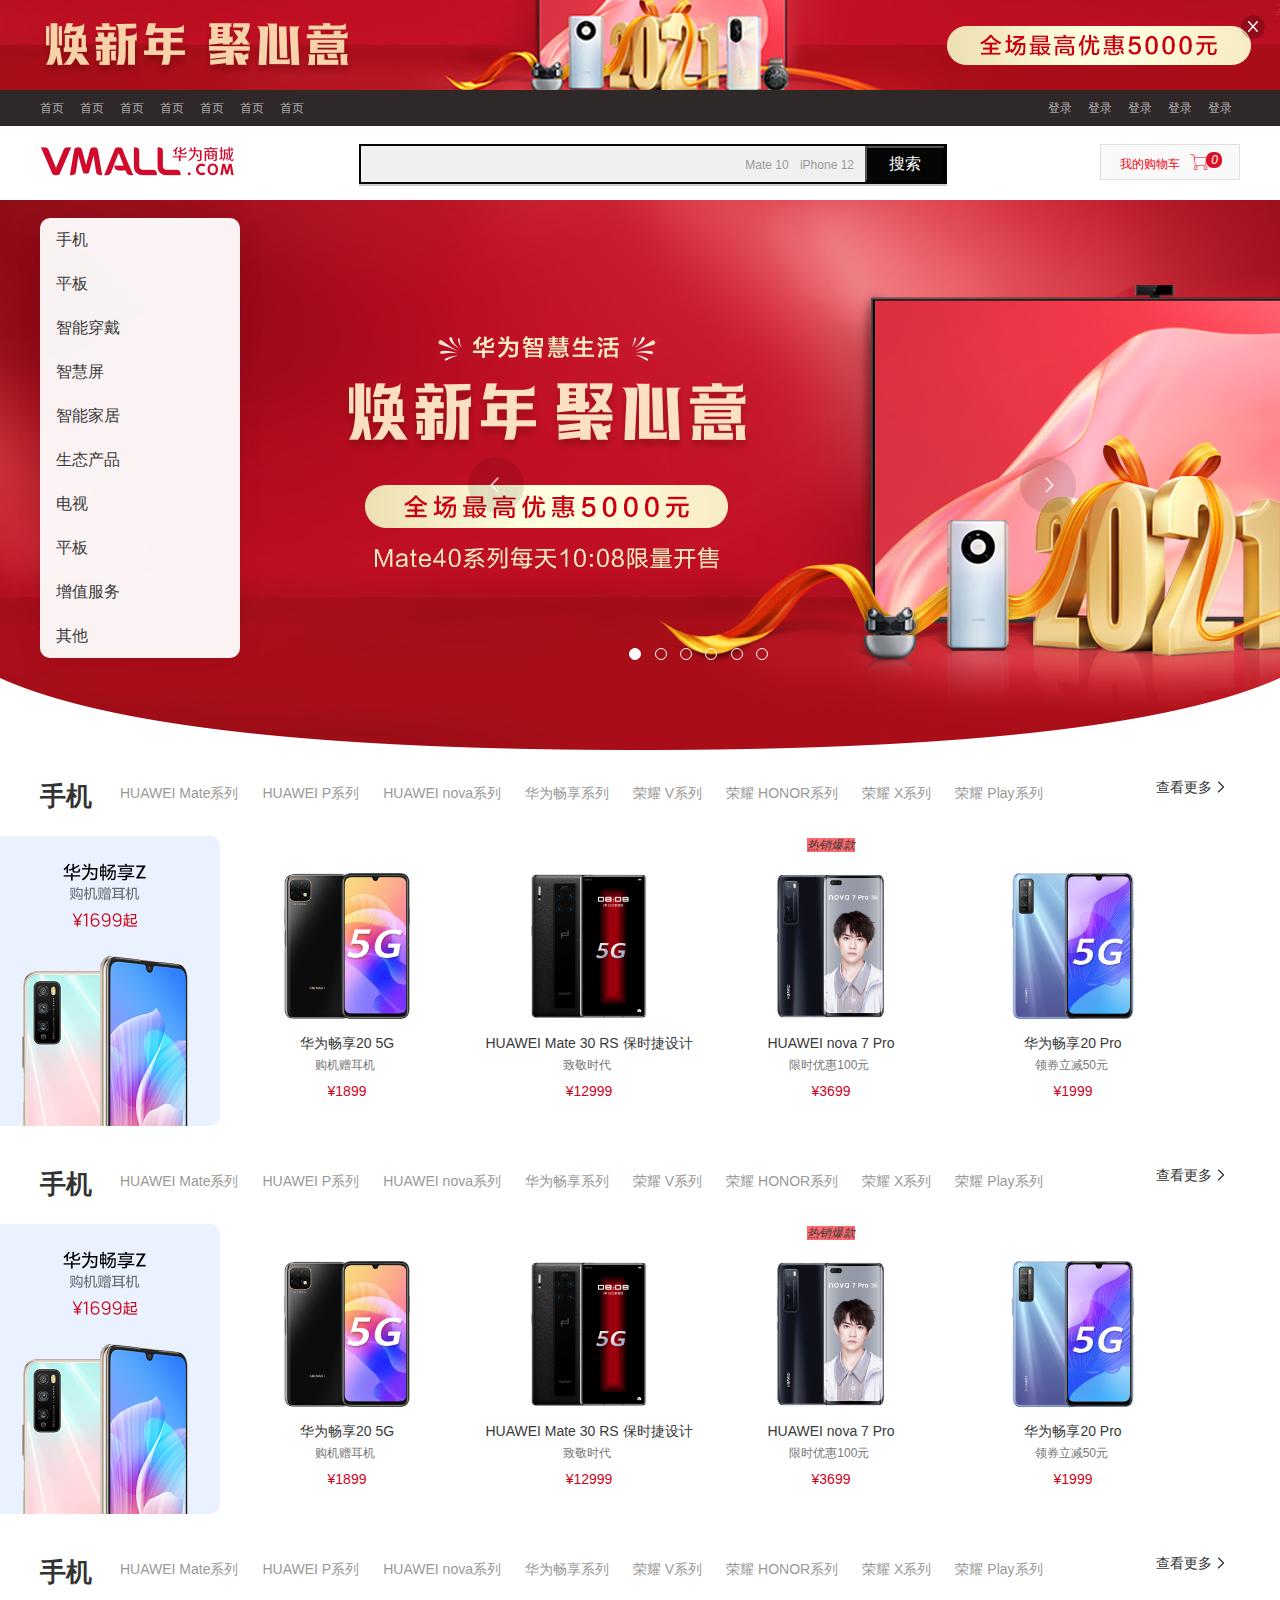
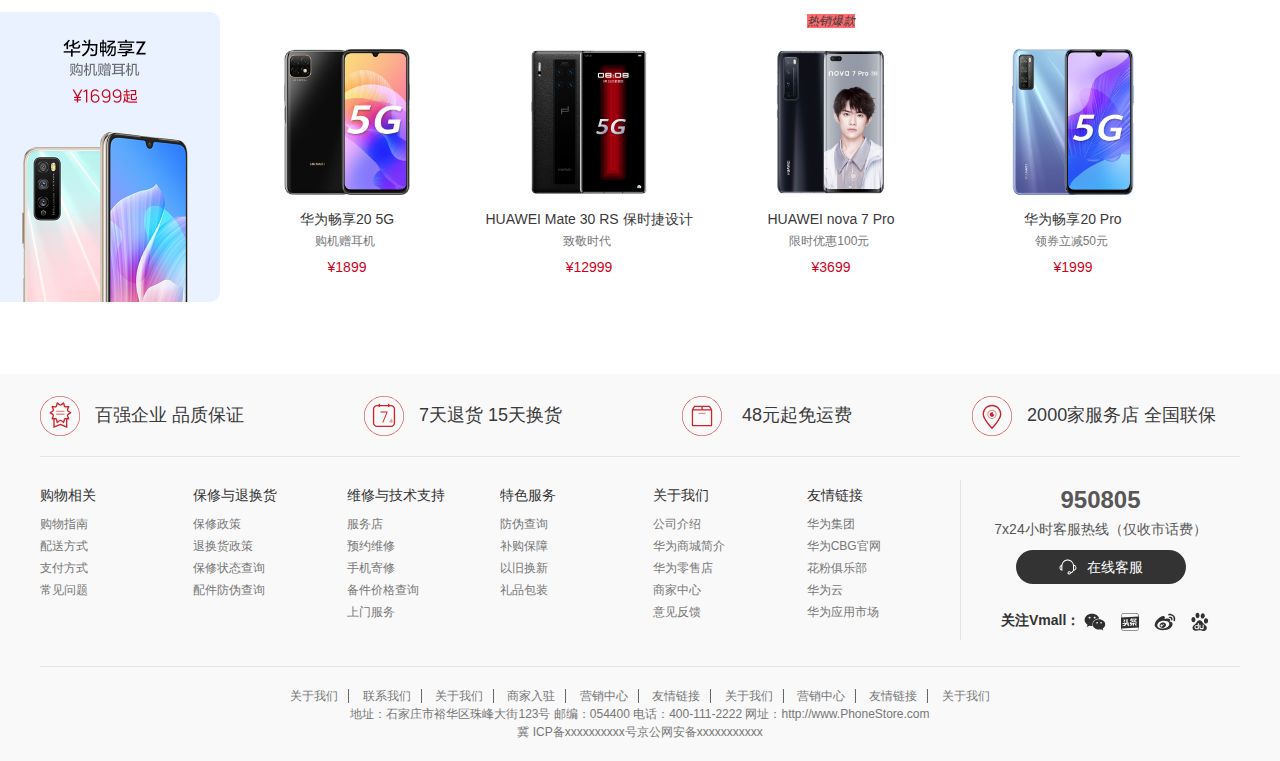
<file: index.html>
<!DOCTYPE html>
<html lang="en">
<head>
    <meta charset="UTF-8">
    <title>Title</title>
    <link rel="stylesheet" href="css/common.css">
    <link rel="stylesheet" href="css/index.css">
    <link rel="stylesheet" href="fonts/iconfont.css">
    <script src="js/jquery-3.5.1.js"></script>
    <script src="js/index.js"></script>
</head>
<body style="min-width: 1200px; overflow-x: auto">
<!-- Top ad start -->
<div class="top-banner">
    <div class="top-banner-img">
        <a href="#"></a>
    </div>
    <!--TODO:关闭js-->
    <div class="button-top-banner-close">关闭</div>
</div>
<!-- Top ad end -->

<!--头部 start-->
<div class="top-header"></div>
<script type="text/javascript">$(".top-header").load("header.html");</script>
<!--头部 end-->

<!--导航 start-->
<div class="naver-main">
    <div class="layout">
        <!--TODO: 没做js-->
        <!--    分类 start-->
        <div class="category">
            <ol class="category-list">
                <li class="category-item">
                    <div class="category-info">
                        <a href="#">
                            <span>手机</span>
                            <i class=""></i>
                        </a>
                    </div>
                </li>
                <li class="category-item">
                    <div class="category-info">
                        <a href="#">
                            <span>平板</span>
                            <i class=""></i>
                        </a>
                    </div>
                </li>
                <li class="category-item">
                    <div class="category-info">
                        <a href="#">
                            <span>智能穿戴</span>
                            <i class=""></i>
                        </a>
                    </div>
                </li>
                <li class="category-item">
                    <div class="category-info">
                        <a href="#">
                            <span>智慧屏</span>
                            <i class=""></i>
                        </a>
                    </div>
                </li>
                <li class="category-item">
                    <div class="category-info">
                        <a href="#">
                            <span>智能家居</span>
                            <i class=""></i>
                        </a>
                    </div>
                </li>
                <li class="category-item">
                    <div class="category-info">
                        <a href="#">
                            <span>生态产品</span>
                            <i class=""></i>
                        </a>
                    </div>
                </li>
                <li class="category-item">
                    <div class="category-info">
                        <a href="#">
                            <span>电视</span>
                            <i class=""></i>
                        </a>
                    </div>
                </li>
                <li class="category-item">
                    <div class="category-info">
                        <a href="#">
                            <span>平板</span>
                            <i class=""></i>
                        </a>
                    </div>
                </li>
                <li class="category-item">
                    <div class="category-info">
                        <a href="#">
                            <span>增值服务</span>
                            <i class=""></i>
                        </a>
                    </div>
                </li>
                <li class="category-item">
                    <div class="category-info">
                        <a href="#">
                            <span>其他</span>
                            <i class=""></i>
                        </a>
                    </div>
                </li>
            </ol>
        </div>
        <!--    分类 end-->
    </div>
</div>

<!--导航 end-->

<!--轮播图 start-->
<div class="hot-board">
    <div class="slider">
        <ul>
            <li><a href="#"></a></li>
            <li><a href="#"></a></li>
            <li><a href="#"></a></li>
            <li><a href="#"></a></li>
            <li><a href="#"></a></li>
            <li><a href="#"></a></li>
        </ul>
        <!--箭头-->
        <div class="arrow">
            <span class="arrow-left"></span>
            <span class="arrow-right"></span>
        </div>
        <div class="ec-slider-nav-1">
                <span class="current"></span>
                <span class=""></span>
                <span class=""></span>
                <span class=""></span>
                <span class=""></span>
                <span class=""></span>
        </div>
    </div>
    <div class="mask"><span></span></div>
</div>

<!--轮播图 end-->

<!--好货 start-->
<div class="index-channel-floor">
    <div class="layout">
        <div class="home-channel-floor">
            <div class="h">
                <h2 class="channel-title fl">手机</h2>
                <ul class="channel-nav fl">
                    <li><a href="#" target="_blank" onclick="">HUAWEI
                        Mate系列</a></li>
                    <li><a href="#" target="_blank" onclick="">HUAWEI
                        P系列</a></li>
                    <li><a href="#" target="_blank" onclick="">HUAWEI
                        nova系列</a></li>
                    <li><a href="#" target="_blank" onclick="">华为畅享系列</a>
                    </li>
                    <li><a href="#" target="_blank" onclick="">荣耀
                        V系列</a></li>
                    <li><a href="#" target="_blank" onclick="">荣耀
                        HONOR系列</a></li>
                    <li><a href="#" target="_blank" onclick="">荣耀
                        X系列</a></li>
                    <li><a href="#" target="_blank" onclick="">荣耀
                        Play系列</a></li>
                    <li><a href="#" target="_blank" onclick="">HUAWEI
                        麦芒系列</a></li>
                    <li><a href="#" target="_blank" onclick="">移动4G+专区</a>
                    </li>
                </ul>
                <div class="channel-more fr">
                    <a href="#" target="_blank" onclick="">查看更多</a>
                </div>
            </div>

            <div class="b">
                <div class="goods-list">
                    <ul class="grid-list clearfix">
                        <li class="grid-items ">
                            <a class="thumb" href="#" target="_blank" onclick="">
                                <img alt="" src="img/68480878160617808486.png">
                            </a>
                        </li>
                        <li class="grid-items">
                            <a class="thumb" href="#" target="_blank" onclick="">
                                <div class="grid-info">
                                    <p class="grid-img">
                                        <img alt="华为畅享20 5G 6GB+128GB 全网通版（亮黑色）"
                                             src="img/428_428_3046A949C32ADBE6AB532EBB77ECB0F78951FCB36B693B6Bmp.png">
                                    </p>
                                </div>
                                <div class="grid-title">华为畅享20 5G</div>
                                <p class="grid-desc">购机赠耳机&nbsp;</p>
                                <p class="grid-price">¥1899</p>
                            </a>
                        </li>
                        <li class="grid-items">
                            <a class="thumb" href="#" target="_blank" onclick="">
                                <div class="grid-info">
                                    <p class="grid-img">
                                        <img alt="HUAWEI Mate 30 RS 保时捷设计 5G全网通 12GB+512GB（玄黑）"
                                             src="img/428_428_484D42DB83550E7CF59813E6BE3E2A9A4CF07CF0E75E32A3mp.png">
                                    </p>
                                </div>
                                <div class="grid-title">HUAWEI Mate 30 RS 保时捷设计</div>
                                <p class="grid-desc">致敬时代&nbsp;</p>
                                <p class="grid-price">¥12999</p>
                            </a>
                        </li>
                        <li class="grid-items">
                            <a class="thumb" href="#" target="_blank" onclick="">
                                <div class="grid-info">
                                    <p class="grid-img">
                                        <img alt="HUAWEI nova 7 Pro 5G 前置3200万追焦双摄 50倍潜望式变焦四摄  麒麟985 5G SoC 8GB+128GB 全网通版（亮黑色）"
                                             src="img/428_428_58EAB4EFAF0C0396CD1E1B8CDD13FA7E0B5EFADD46080300mp.png">
                                    </p>
                                </div>
                                <div class="grid-title">HUAWEI nova 7 Pro</div>
                                <p class="grid-desc">限时优惠100元&nbsp;</p>
                                <p class="grid-price">¥3699</p>
                                <p class="grid-tips">
                                    <em class="thumb"><span class="color01"
                                                            style="background-color:#FF6A6E">热销爆款</span></em>
                                </p>
                            </a>
                        </li>
                        <li class="grid-items">
                            <a class="thumb" href="#" target="_blank" onclick="">
                                <div class="grid-info">
                                    <p class="grid-img">
                                        <img alt="华为畅享20 Pro 6GB+128GB 全网通版（星河银）"
                                             src="img/428_428_C089F3BE3BD266BAC2B777E1190F59241E0CE65223CA694Bmp.png">
                                    </p>
                                </div>
                                <div class="grid-title">华为畅享20 Pro</div>
                                <p class="grid-desc">领券立减50元&nbsp;</p>
                                <p class="grid-price">¥1999</p>
                            </a>
                        </li>
                    </ul>
                </div>
            </div>
            <div class="clearfix"></div>
        </div>
    </div>
    <div class="layout">
        <div class="home-channel-floor">
            <div class="h">
                <h2 class="channel-title fl">手机</h2>
                <ul class="channel-nav fl">
                    <li><a href="#" target="_blank" onclick="">HUAWEI
                        Mate系列</a></li>
                    <li><a href="#" target="_blank" onclick="">HUAWEI
                        P系列</a></li>
                    <li><a href="#" target="_blank" onclick="">HUAWEI
                        nova系列</a></li>
                    <li><a href="#" target="_blank" onclick="">华为畅享系列</a>
                    </li>
                    <li><a href="#" target="_blank" onclick="">荣耀
                        V系列</a></li>
                    <li><a href="#" target="_blank" onclick="">荣耀
                        HONOR系列</a></li>
                    <li><a href="#" target="_blank" onclick="">荣耀
                        X系列</a></li>
                    <li><a href="#" target="_blank" onclick="">荣耀
                        Play系列</a></li>
                    <li><a href="#" target="_blank" onclick="">HUAWEI
                        麦芒系列</a></li>
                    <li><a href="#" target="_blank" onclick="">移动4G+专区</a>
                    </li>
                </ul>
                <div class="channel-more fr">
                    <a href="#" target="_blank" onclick="">查看更多</a>
                </div>
            </div>

            <div class="b">
                <div class="goods-list">
                    <ul class="grid-list clearfix">
                        <li class="grid-items ">
                            <a class="thumb" href="#" target="_blank" onclick="">
                                <img alt="" src="img/68480878160617808486.png">
                            </a>
                        </li>
                        <li class="grid-items">
                            <a class="thumb" href="#" target="_blank" onclick="">
                                <div class="grid-info">
                                    <p class="grid-img">
                                        <img alt="华为畅享20 5G 6GB+128GB 全网通版（亮黑色）"
                                             src="img/428_428_3046A949C32ADBE6AB532EBB77ECB0F78951FCB36B693B6Bmp.png">
                                    </p>
                                </div>
                                <div class="grid-title">华为畅享20 5G</div>
                                <p class="grid-desc">购机赠耳机&nbsp;</p>
                                <p class="grid-price">¥1899</p>
                            </a>
                        </li>
                        <li class="grid-items">
                            <a class="thumb" href="#" target="_blank" onclick="">
                                <div class="grid-info">
                                    <p class="grid-img">
                                        <img alt="HUAWEI Mate 30 RS 保时捷设计 5G全网通 12GB+512GB（玄黑）"
                                             src="img/428_428_484D42DB83550E7CF59813E6BE3E2A9A4CF07CF0E75E32A3mp.png">
                                    </p>
                                </div>
                                <div class="grid-title">HUAWEI Mate 30 RS 保时捷设计</div>
                                <p class="grid-desc">致敬时代&nbsp;</p>
                                <p class="grid-price">¥12999</p>
                            </a>
                        </li>
                        <li class="grid-items">
                            <a class="thumb" href="#" target="_blank" onclick="">
                                <div class="grid-info">
                                    <p class="grid-img">
                                        <img alt="HUAWEI nova 7 Pro 5G 前置3200万追焦双摄 50倍潜望式变焦四摄  麒麟985 5G SoC 8GB+128GB 全网通版（亮黑色）"
                                             src="img/428_428_58EAB4EFAF0C0396CD1E1B8CDD13FA7E0B5EFADD46080300mp.png">
                                    </p>
                                </div>
                                <div class="grid-title">HUAWEI nova 7 Pro</div>
                                <p class="grid-desc">限时优惠100元&nbsp;</p>
                                <p class="grid-price">¥3699</p>
                                <p class="grid-tips">
                                    <em class="thumb"><span class="color01"
                                                            style="background-color:#FF6A6E">热销爆款</span></em>
                                </p>
                            </a>
                        </li>
                        <li class="grid-items">
                            <a class="thumb" href="#" target="_blank" onclick="">
                                <div class="grid-info">
                                    <p class="grid-img">
                                        <img alt="华为畅享20 Pro 6GB+128GB 全网通版（星河银）"
                                             src="img/428_428_C089F3BE3BD266BAC2B777E1190F59241E0CE65223CA694Bmp.png">
                                    </p>
                                </div>
                                <div class="grid-title">华为畅享20 Pro</div>
                                <p class="grid-desc">领券立减50元&nbsp;</p>
                                <p class="grid-price">¥1999</p>
                            </a>
                        </li>
                    </ul>
                </div>
            </div>
            <div class="clearfix"></div>
        </div>
    </div>
    <div class="layout">
        <div class="home-channel-floor">
            <div class="h">
                <h2 class="channel-title fl">手机</h2>
                <ul class="channel-nav fl">
                    <li><a href="#" target="_blank" onclick="">HUAWEI
                        Mate系列</a></li>
                    <li><a href="#" target="_blank" onclick="">HUAWEI
                        P系列</a></li>
                    <li><a href="#" target="_blank" onclick="">HUAWEI
                        nova系列</a></li>
                    <li><a href="#" target="_blank" onclick="">华为畅享系列</a>
                    </li>
                    <li><a href="#" target="_blank" onclick="">荣耀
                        V系列</a></li>
                    <li><a href="#" target="_blank" onclick="">荣耀
                        HONOR系列</a></li>
                    <li><a href="#" target="_blank" onclick="">荣耀
                        X系列</a></li>
                    <li><a href="#" target="_blank" onclick="">荣耀
                        Play系列</a></li>
                    <li><a href="#" target="_blank" onclick="">HUAWEI
                        麦芒系列</a></li>
                    <li><a href="#" target="_blank" onclick="">移动4G+专区</a>
                    </li>
                </ul>
                <div class="channel-more fr">
                    <a href="#" target="_blank" onclick="">查看更多</a>
                </div>
            </div>

            <div class="b">
                <div class="goods-list">
                    <ul class="grid-list clearfix">
                        <li class="grid-items ">
                            <a class="thumb" href="#" target="_blank" onclick="">
                                <img alt="" src="img/68480878160617808486.png">
                            </a>
                        </li>
                        <li class="grid-items">
                            <a class="thumb" href="#" target="_blank" onclick="">
                                <div class="grid-info">
                                    <p class="grid-img">
                                        <img alt="华为畅享20 5G 6GB+128GB 全网通版（亮黑色）"
                                             src="img/428_428_3046A949C32ADBE6AB532EBB77ECB0F78951FCB36B693B6Bmp.png">
                                    </p>
                                </div>
                                <div class="grid-title">华为畅享20 5G</div>
                                <p class="grid-desc">购机赠耳机&nbsp;</p>
                                <p class="grid-price">¥1899</p>
                            </a>
                        </li>
                        <li class="grid-items">
                            <a class="thumb" href="#" target="_blank" onclick="">
                                <div class="grid-info">
                                    <p class="grid-img">
                                        <img alt="HUAWEI Mate 30 RS 保时捷设计 5G全网通 12GB+512GB（玄黑）"
                                             src="img/428_428_484D42DB83550E7CF59813E6BE3E2A9A4CF07CF0E75E32A3mp.png">
                                    </p>
                                </div>
                                <div class="grid-title">HUAWEI Mate 30 RS 保时捷设计</div>
                                <p class="grid-desc">致敬时代&nbsp;</p>
                                <p class="grid-price">¥12999</p>
                            </a>
                        </li>
                        <li class="grid-items">
                            <a class="thumb" href="#" target="_blank" onclick="">
                                <div class="grid-info">
                                    <p class="grid-img">
                                        <img alt="HUAWEI nova 7 Pro 5G 前置3200万追焦双摄 50倍潜望式变焦四摄  麒麟985 5G SoC 8GB+128GB 全网通版（亮黑色）"
                                             src="img/428_428_58EAB4EFAF0C0396CD1E1B8CDD13FA7E0B5EFADD46080300mp.png">
                                    </p>
                                </div>
                                <div class="grid-title">HUAWEI nova 7 Pro</div>
                                <p class="grid-desc">限时优惠100元&nbsp;</p>
                                <p class="grid-price">¥3699</p>
                                <p class="grid-tips">
                                    <em class="thumb"><span class="color01"
                                                            style="background-color:#FF6A6E">热销爆款</span></em>
                                </p>
                            </a>
                        </li>
                        <li class="grid-items">
                            <a class="thumb" href="#" target="_blank" onclick="">
                                <div class="grid-info">
                                    <p class="grid-img">
                                        <img alt="华为畅享20 Pro 6GB+128GB 全网通版（星河银）"
                                             src="img/428_428_C089F3BE3BD266BAC2B777E1190F59241E0CE65223CA694Bmp.png">
                                    </p>
                                </div>
                                <div class="grid-title">华为畅享20 Pro</div>
                                <p class="grid-desc">领券立减50元&nbsp;</p>
                                <p class="grid-price">¥1999</p>
                            </a>
                        </li>
                    </ul>
                </div>
            </div>
            <div class="clearfix"></div>
        </div>
    </div>
    <div class="hr-60"></div>
</div>
<!--好货 end-->
<!--footer start-->
<div class="footer"></div>
<script type="text/javascript">$(".footer").load("foot.html");</script>
<!--footer end-->


</body>
</html>
</file>
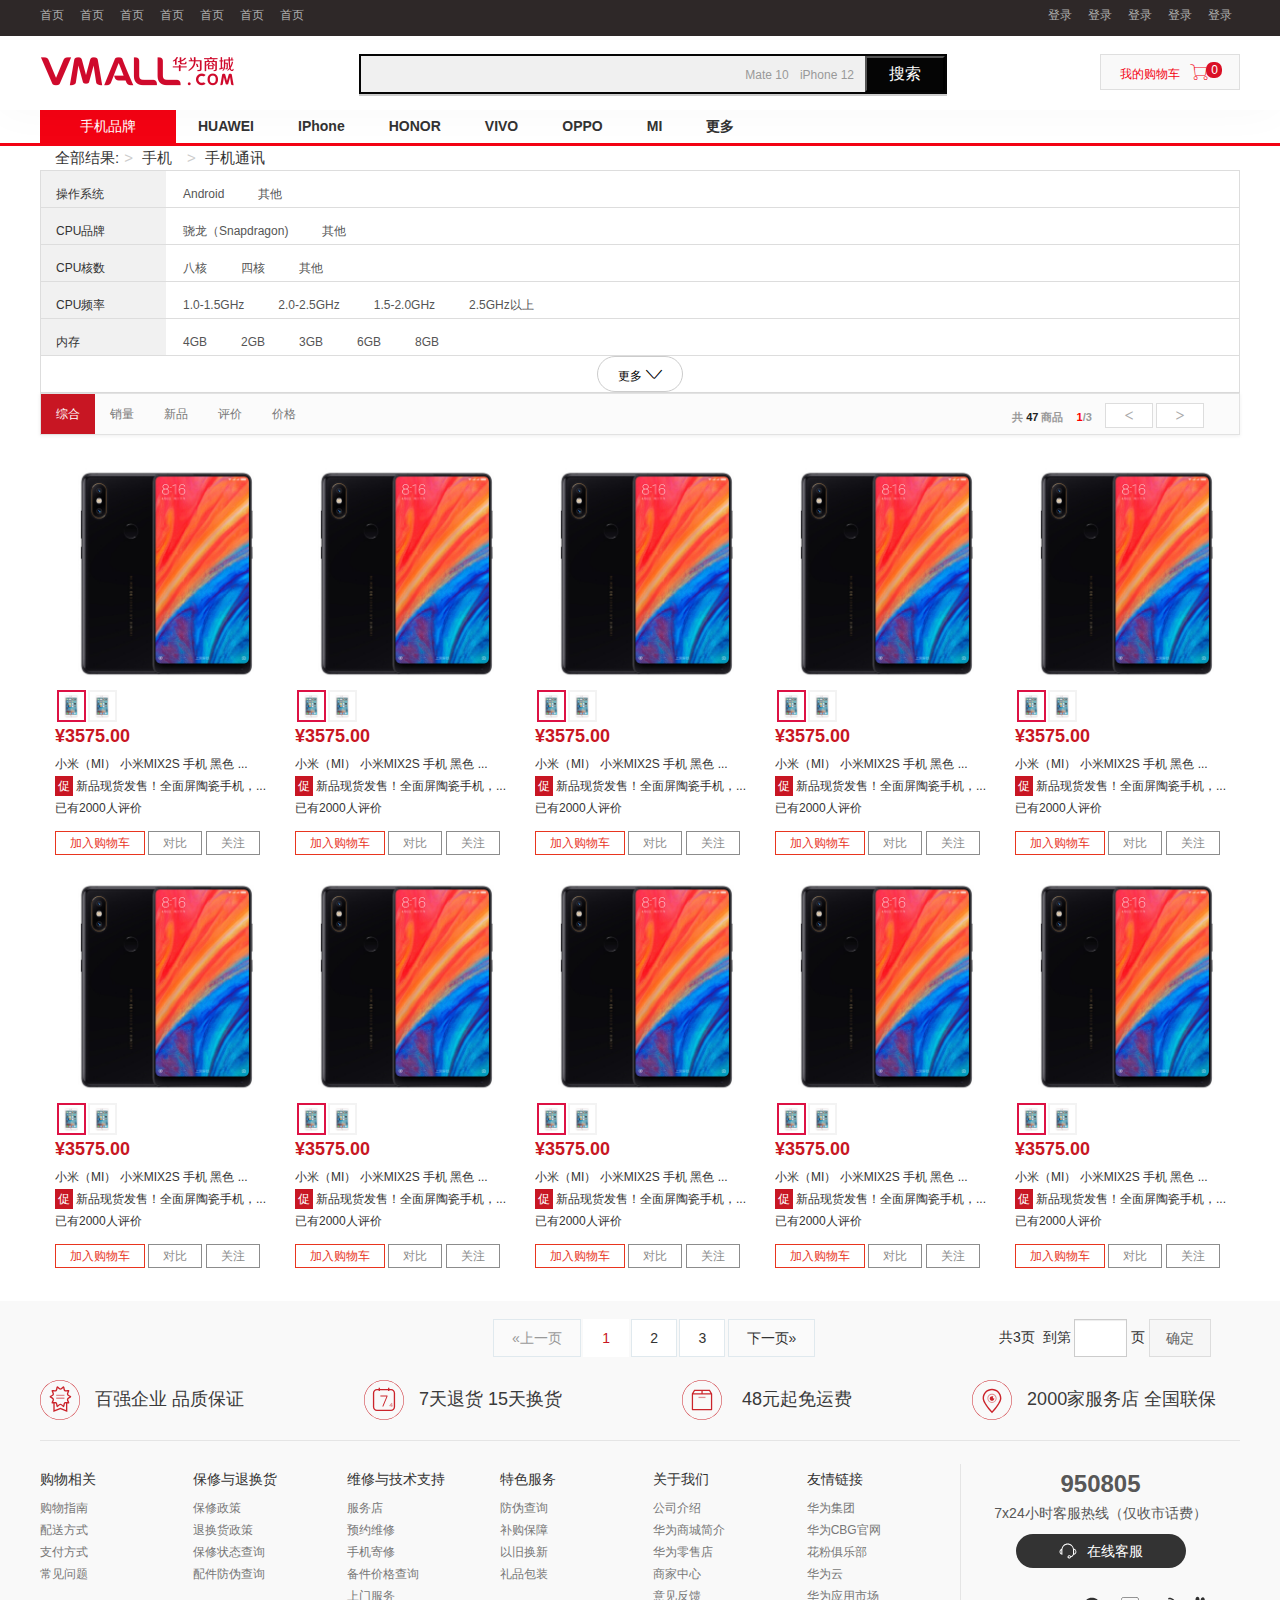
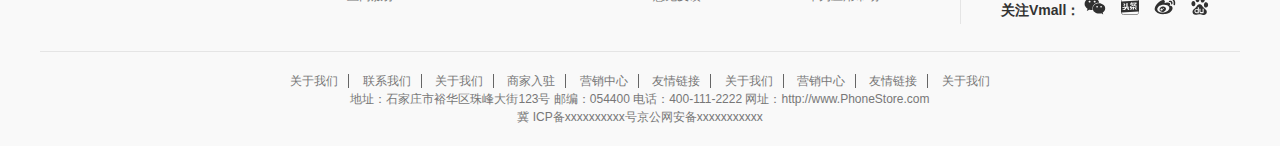
<file: search.html>
<!DOCTYPE html>
<html lang="en">
<head>
    <meta charset="UTF-8">
    <title>PhoneStore--Search</title>
    <link rel="stylesheet" href="css/webbase.css">
    <link rel="stylesheet" href="css/common.css">
    <link rel="stylesheet" href="fonts/iconfont.css">
    <link rel="stylesheet" href="css/index.css">
    <link rel="stylesheet" href="css/pages-list.css">
    <script src="js/jquery-3.5.1.js"></script>
    <style>
        .nav {
            width: 100%;
            height: 33px;
            border-bottom: 3px solid #f30213;
        }

        .nav .layout li {
            float: left;
        }

        .nav .layout li a {
            height: 33px;
            padding: 0 22px;
            text-align: center;
            font-size: 14px;
            font-weight: 700;
            line-height: 33px;
            color: #333;
        }

        .nav .layout li.title {
            height: 33px;
            background: #f30213;
            color: #fff;
            font-size: 14px;
            line-height: 33px;
            padding: 0 40px;
            text-align: center;
        }

        .searchWrap {
            min-width: 1200px;
        }

        .sui-breadcrumb li {
            float: left;
            font-size: 15px;
            line-height: 18px;
        }

        .sui-breadcrumb > li + li:before {
            content: ">\00a0";
            padding: 0 5px;
            color: #ccc;
            font-family: Arial;
        }

        .btn-more {
            background-color: transparent !important;
            padding: 5px 20px;
            cursor: pointer;
            border: 1px solid #ccc;
            border-radius: 20px;
        }

        .top-pagination {
            display: block;
            padding: 3px 15px;
            font-size: 11px;
            font-weight: 700;
            line-height: 18px;
            color: #999;
            text-shadow: 0 1px 0 rgba(255, 255, 255, .5);
            text-transform: uppercase;
            float: right;
            margin-top: 6px;
        }

        .top-pagination span {
            margin-right: 10px;
        }

        .btn-arrow, .btn-arrow:visited, .btn-arrow:link, .btn-arrow:active {
            width: 46px;
            height: 23px;
            border: 1px solid #DDD;
            background: #FFF;
            line-height: 23px;
            font-family: "\5b8b\4f53";
            text-align: center;
            font-size: 16px;
            color: #AAA;
            text-decoration: none;
        }

        .skus li {
            list-style: none;
            display: inline-block;
            float: left;
            margin-left: 2px;
            border: 2px solid #f3f3f3;
        }

        .skus li.selected {
            border: 2px solid #dd1144;
        }

        .skus img {
            width: 25px;
            height: 25px;
        }

    </style>
</head>
<body>

<!--头部 start-->
<div class="top-header"></div>
<script type="text/javascript">$(".top-header").load("header.html");</script>
<!--头部 end-->
<div class="nav">
    <div class="layout">

        <ul>
            <li class="title">手机品牌</li>
            <li><a href="#">HUAWEI</a></li>
            <li><a href="#">IPhone</a></li>
            <li><a href="#">HONOR</a></li>
            <li><a href="#">VIVO</a></li>
            <li><a href="#">OPPO</a></li>
            <li><a href="#">MI</a></li>
            <li><a href="#" class="more">更多</a></li>

        </ul>
    </div>
</div>
<div class="searchWrap">
    <div class="layout">
        <!--面包屑导航 -->
        <div class="bread">
            <ul class="fl sui-breadcrumb">
                <li><span>全部结果:</span></li>
                <li><a href="#">手机</a></li>
                <li><span>手机通讯</span></li>
            </ul>
            <ul class="tags-choose"></ul>
            <div class="clearfix"></div>
        </div>
        <!--筛选-->
        <div class="clearfix selector">
            <div class="type-wrap">
                <div class="fl key">操作系统</div>
                <div class="fl value">
                    <ul class="type-list">
                        <li><a>Android</a></li><!---->
                        <li><a>其他</a></li>
                    </ul>
                </div>
                <div class="fl ext"></div>
            </div>
            <div class="type-wrap">
                <div class="fl key">CPU品牌</div>
                <div class="fl value">
                    <ul class="type-list">
                        <li><a>骁龙（Snapdragon)</a></li>
                        <li><a>其他</a></li>
                    </ul>
                </div>
                <div class="fl ext"></div>
            </div>
            <div class="type-wrap">
                <div class="fl key">CPU核数</div>
                <div class="fl value">
                    <ul class="type-list">
                        <li><a>八核</a></li>
                        <li><a>四核</a></li>
                        <li><a>其他</a></li>
                    </ul>
                </div>
                <div class="fl ext"></div>
            </div>
            <div class="type-wrap">
                <div class="fl key">CPU频率</div>
                <div class="fl value">
                    <ul class="type-list">
                        <li><a>1.0-1.5GHz</a></li>
                        <li><a>2.0-2.5GHz</a></li>
                        <li><a>1.5-2.0GHz</a></li>
                        <li><a>2.5GHz以上</a></li>
                    </ul>
                </div>
                <div class="fl ext"></div>
            </div>
            <div class="type-wrap">
                <div class="fl key">内存</div>
                <div class="fl value">
                    <ul class="type-list">
                        <li><a>4GB</a></li>
                        <li><a>2GB</a></li>
                        <li><a>3GB</a></li>
                        <li><a>6GB</a></li>
                        <li><a>8GB</a></li>
                    </ul>
                </div>
                <div class="fl ext"></div>
            </div>
            <div class="type-wrap" style="display: none;">
                <div class="fl key">机身存储</div>
                <div class="fl value">
                    <ul class="type-list">
                        <li><a>64GB</a></li>
                        <li><a>16GB</a></li>
                        <li><a>32GB</a></li>
                        <li><a>128GB</a></li>
                    </ul>
                </div>
                <div class="fl ext"></div>
            </div>
            <div class="type-wrap" style="display: none;">
                <div class="fl key">主屏幕尺寸（英寸）</div>
                <div class="fl value">
                    <ul class="type-list">
                        <li><a>5.5-6.0英寸</a></li>
                        <li><a>5.0-5.5英寸</a></li>
                        <li><a>6.0英寸以上</a></li>
                    </ul>
                </div>
                <div class="fl ext"></div>
            </div>
            <div class="type-wrap" style="display: none;">
                <div class="fl key">前置摄像头</div>
                <div class="fl value">
                    <ul class="type-list">
                        <li><a>500-1000万</a></li>
                        <li><a>1000-1500万</a></li>
                        <li><a>1500-2000万</a></li>
                    </ul>
                </div>
                <div class="fl ext"></div>
            </div>
            <div class="type-wrap" style="display: none;">
                <div class="fl key">后置摄像头</div>
                <div class="fl value">
                    <ul class="type-list">
                        <li><a>1000-1500万</a></li>
                        <li><a>500-1000万</a></li>
                        <li><a>1500-2000万</a></li>
                    </ul>
                </div>
                <div class="fl ext"></div>
            </div>
            <div class="type-wrap" style="display: none;">
                <div class="fl key">电池容量（mAh）</div>
                <div class="fl value">
                    <ul class="type-list">
                        <li><a>3000-4000mAh</a></li>
                        <li><a>4000mAh以上</a></li>
                        <li><a>2000-3000mAh</a></li>
                    </ul>
                </div>
                <div class="fl ext"></div>
            </div>
            <div class="type-wrap" style="text-align: center;">
                <button type="button" class="btn-more" style="">
                    <div class="btn__content">
                        更多
                        <i aria-hidden="true" class="iconfont icon-xia"></i></div>
                </button>
                <button type="button" class="btn-more" style="display: none;">
                    <div class="btn__content">
                        收起
                        <i aria-hidden="true" class="iconfont icon-shang"></i></div>
                </button>
            </div>
        </div>
        <div class="details">
            <div class="sui-navbar">
                <div class="navbar-inner filter">
                    <ul class="sui-nav">
                        <li class="active"><a href="#">综合</a></li>
                        <li><a href="#">销量</a></li>
                        <li><a href="#">新品</a></li>
                        <li><a href="#">评价</a></li>
                        <li><a href="#">价格</a></li>
                    </ul>
                    <div class="top-pagination"><span>共 <i style="color: rgb(34, 34, 34);">47</i> 商品</span> <span><i
                            style="color: red;">1</i>/3</span> <a href="#" class="btn-arrow"
                                                                  style="display: inline-block;">&lt;</a> <a href="#"
                                                                                                             class="btn-arrow"
                                                                                                             style="display: inline-block;">&gt;</a>
                    </div>
                </div>
            </div>
            <div class="goods-list">
                <ul class="yui3-g">
                    <li class="yui3-u-1-5">
                        <div class="list-wrap">
                            <div class="p-img"><a href="#" target="_blank"><img
                                    src="img/1524297578320.jpg" height="200"></a>
                                <ul class="skus">
                                    <li class="selected"><img src="img/mobile01.png"></li>
                                    <li class=""><img src="img/mobile01.png"></li>
                                </ul>
                            </div>
                            <div class="clearfix"></div>
                            <div class="price"><strong><em>¥</em> <i>3575.00</i></strong></div>
                            <div class="attr"><em>小米（MI） 小米MIX2S 手机 黑色 ...</em></div>
                            <div class="cu"><em><span>促</span>新品现货发售！全面屏陶瓷手机，...</em></div>
                            <div class="commit"><i class="command">已有2000人评价</i></div>
                            <div class="operate"><a href="#" target="_blank"
                                                    class="sui-btn btn-bordered btn-danger">加入购物车</a> <a
                                    href="javascript:void(0);" class="sui-btn btn-bordered">对比</a> <a
                                    href="javascript:void(0);" class="sui-btn btn-bordered">关注</a></div>
                        </div>
                    </li>
                    <li class="yui3-u-1-5">
                        <div class="list-wrap">
                            <div class="p-img"><a href="#" target="_blank"><img
                                    src="img/1524297578320.jpg" height="200"></a>
                                <ul class="skus">
                                    <li class="selected"><img src="img/mobile01.png"></li>
                                    <li class=""><img src="img/mobile01.png"></li>
                                </ul>
                            </div>
                            <div class="clearfix"></div>
                            <div class="price"><strong><em>¥</em> <i>3575.00</i></strong></div>
                            <div class="attr"><em>小米（MI） 小米MIX2S 手机 黑色 ...</em></div>
                            <div class="cu"><em><span>促</span>新品现货发售！全面屏陶瓷手机，...</em></div>
                            <div class="commit"><i class="command">已有2000人评价</i></div>
                            <div class="operate"><a href="#" target="_blank"
                                                    class="sui-btn btn-bordered btn-danger">加入购物车</a> <a
                                    href="javascript:void(0);" class="sui-btn btn-bordered">对比</a> <a
                                    href="javascript:void(0);" class="sui-btn btn-bordered">关注</a></div>
                        </div>
                    </li>
                    <li class="yui3-u-1-5">
                        <div class="list-wrap">
                            <div class="p-img"><a href="#" target="_blank"><img
                                    src="img/1524297578320.jpg" height="200"></a>
                                <ul class="skus">
                                    <li class="selected"><img src="img/mobile01.png"></li>
                                    <li class=""><img src="img/mobile01.png"></li>
                                </ul>
                            </div>
                            <div class="clearfix"></div>
                            <div class="price"><strong><em>¥</em> <i>3575.00</i></strong></div>
                            <div class="attr"><em>小米（MI） 小米MIX2S 手机 黑色 ...</em></div>
                            <div class="cu"><em><span>促</span>新品现货发售！全面屏陶瓷手机，...</em></div>
                            <div class="commit"><i class="command">已有2000人评价</i></div>
                            <div class="operate"><a href="#" target="_blank"
                                                    class="sui-btn btn-bordered btn-danger">加入购物车</a> <a
                                    href="javascript:void(0);" class="sui-btn btn-bordered">对比</a> <a
                                    href="javascript:void(0);" class="sui-btn btn-bordered">关注</a></div>
                        </div>
                    </li>
                    <li class="yui3-u-1-5">
                        <div class="list-wrap">
                            <div class="p-img"><a href="#" target="_blank"><img
                                    src="img/1524297578320.jpg" height="200"></a>
                                <ul class="skus">
                                    <li class="selected"><img src="img/mobile01.png"></li>
                                    <li class=""><img src="img/mobile01.png"></li>
                                </ul>
                            </div>
                            <div class="clearfix"></div>
                            <div class="price"><strong><em>¥</em> <i>3575.00</i></strong></div>
                            <div class="attr"><em>小米（MI） 小米MIX2S 手机 黑色 ...</em></div>
                            <div class="cu"><em><span>促</span>新品现货发售！全面屏陶瓷手机，...</em></div>
                            <div class="commit"><i class="command">已有2000人评价</i></div>
                            <div class="operate"><a href="#" target="_blank"
                                                    class="sui-btn btn-bordered btn-danger">加入购物车</a> <a
                                    href="javascript:void(0);" class="sui-btn btn-bordered">对比</a> <a
                                    href="javascript:void(0);" class="sui-btn btn-bordered">关注</a></div>
                        </div>
                    </li>
                    <li class="yui3-u-1-5">
                        <div class="list-wrap">
                            <div class="p-img"><a href="#" target="_blank"><img
                                    src="img/1524297578320.jpg" height="200"></a>
                                <ul class="skus">
                                    <li class="selected"><img src="img/mobile01.png"></li>
                                    <li class=""><img src="img/mobile01.png"></li>
                                </ul>
                            </div>
                            <div class="clearfix"></div>
                            <div class="price"><strong><em>¥</em> <i>3575.00</i></strong></div>
                            <div class="attr"><em>小米（MI） 小米MIX2S 手机 黑色 ...</em></div>
                            <div class="cu"><em><span>促</span>新品现货发售！全面屏陶瓷手机，...</em></div>
                            <div class="commit"><i class="command">已有2000人评价</i></div>
                            <div class="operate"><a href="#" target="_blank"
                                                    class="sui-btn btn-bordered btn-danger">加入购物车</a> <a
                                    href="javascript:void(0);" class="sui-btn btn-bordered">对比</a> <a
                                    href="javascript:void(0);" class="sui-btn btn-bordered">关注</a></div>
                        </div>
                    </li>
                </ul>
                <ul class="yui3-g">
                    <li class="yui3-u-1-5">
                        <div class="list-wrap">
                            <div class="p-img"><a href="#" target="_blank"><img
                                    src="img/1524297578320.jpg" height="200"></a>
                                <ul class="skus">
                                    <li class="selected"><img src="img/mobile01.png"></li>
                                    <li class=""><img src="img/mobile01.png"></li>
                                </ul>
                            </div>
                            <div class="clearfix"></div>
                            <div class="price"><strong><em>¥</em> <i>3575.00</i></strong></div>
                            <div class="attr"><em>小米（MI） 小米MIX2S 手机 黑色 ...</em></div>
                            <div class="cu"><em><span>促</span>新品现货发售！全面屏陶瓷手机，...</em></div>
                            <div class="commit"><i class="command">已有2000人评价</i></div>
                            <div class="operate"><a href="#" target="_blank"
                                                    class="sui-btn btn-bordered btn-danger">加入购物车</a> <a
                                    href="javascript:void(0);" class="sui-btn btn-bordered">对比</a> <a
                                    href="javascript:void(0);" class="sui-btn btn-bordered">关注</a></div>
                        </div>
                    </li>
                    <li class="yui3-u-1-5">
                        <div class="list-wrap">
                            <div class="p-img"><a href="#" target="_blank"><img
                                    src="img/1524297578320.jpg" height="200"></a>
                                <ul class="skus">
                                    <li class="selected"><img src="img/mobile01.png"></li>
                                    <li class=""><img src="img/mobile01.png"></li>
                                </ul>
                            </div>
                            <div class="clearfix"></div>
                            <div class="price"><strong><em>¥</em> <i>3575.00</i></strong></div>
                            <div class="attr"><em>小米（MI） 小米MIX2S 手机 黑色 ...</em></div>
                            <div class="cu"><em><span>促</span>新品现货发售！全面屏陶瓷手机，...</em></div>
                            <div class="commit"><i class="command">已有2000人评价</i></div>
                            <div class="operate"><a href="#" target="_blank"
                                                    class="sui-btn btn-bordered btn-danger">加入购物车</a> <a
                                    href="javascript:void(0);" class="sui-btn btn-bordered">对比</a> <a
                                    href="javascript:void(0);" class="sui-btn btn-bordered">关注</a></div>
                        </div>
                    </li>
                    <li class="yui3-u-1-5">
                        <div class="list-wrap">
                            <div class="p-img"><a href="#" target="_blank"><img
                                    src="img/1524297578320.jpg" height="200"></a>
                                <ul class="skus">
                                    <li class="selected"><img src="img/mobile01.png"></li>
                                    <li class=""><img src="img/mobile01.png"></li>
                                </ul>
                            </div>
                            <div class="clearfix"></div>
                            <div class="price"><strong><em>¥</em> <i>3575.00</i></strong></div>
                            <div class="attr"><em>小米（MI） 小米MIX2S 手机 黑色 ...</em></div>
                            <div class="cu"><em><span>促</span>新品现货发售！全面屏陶瓷手机，...</em></div>
                            <div class="commit"><i class="command">已有2000人评价</i></div>
                            <div class="operate"><a href="#" target="_blank"
                                                    class="sui-btn btn-bordered btn-danger">加入购物车</a> <a
                                    href="javascript:void(0);" class="sui-btn btn-bordered">对比</a> <a
                                    href="javascript:void(0);" class="sui-btn btn-bordered">关注</a></div>
                        </div>
                    </li>
                    <li class="yui3-u-1-5">
                        <div class="list-wrap">
                            <div class="p-img"><a href="#" target="_blank"><img
                                    src="img/1524297578320.jpg" height="200"></a>
                                <ul class="skus">
                                    <li class="selected"><img src="img/mobile01.png"></li>
                                    <li class=""><img src="img/mobile01.png"></li>
                                </ul>
                            </div>
                            <div class="clearfix"></div>
                            <div class="price"><strong><em>¥</em> <i>3575.00</i></strong></div>
                            <div class="attr"><em>小米（MI） 小米MIX2S 手机 黑色 ...</em></div>
                            <div class="cu"><em><span>促</span>新品现货发售！全面屏陶瓷手机，...</em></div>
                            <div class="commit"><i class="command">已有2000人评价</i></div>
                            <div class="operate"><a href="#" target="_blank"
                                                    class="sui-btn btn-bordered btn-danger">加入购物车</a> <a
                                    href="javascript:void(0);" class="sui-btn btn-bordered">对比</a> <a
                                    href="javascript:void(0);" class="sui-btn btn-bordered">关注</a></div>
                        </div>
                    </li>
                    <li class="yui3-u-1-5">
                        <div class="list-wrap">
                            <div class="p-img"><a href="#" target="_blank"><img
                                    src="img/1524297578320.jpg" height="200"></a>
                                <ul class="skus">
                                    <li class="selected"><img src="img/mobile01.png"></li>
                                    <li class=""><img src="img/mobile01.png"></li>
                                </ul>
                            </div>
                            <div class="clearfix"></div>
                            <div class="price"><strong><em>¥</em> <i>3575.00</i></strong></div>
                            <div class="attr"><em>小米（MI） 小米MIX2S 手机 黑色 ...</em></div>
                            <div class="cu"><em><span>促</span>新品现货发售！全面屏陶瓷手机，...</em></div>
                            <div class="commit"><i class="command">已有2000人评价</i></div>
                            <div class="operate"><a href="#" target="_blank"
                                                    class="sui-btn btn-bordered btn-danger">加入购物车</a> <a
                                    href="javascript:void(0);" class="sui-btn btn-bordered">对比</a> <a
                                    href="javascript:void(0);" class="sui-btn btn-bordered">关注</a></div>
                        </div>
                    </li>
                </ul>
            </div>
            <div class="fr">
                <div class="sui-pagination pagination-large">
                    <ul>
                        <li class="prev disabled"><a href="#">«上一页</a></li>
                        <li class="active"><a href="#">1</a></li>
                        <li class=""><a href="#">2</a></li>
                        <li class=""><a href="#">3</a></li>
                        <li class="dotted" style="display: none;"><span>...</span></li>
                        <li class="next"><a href="#">下一页»</a></li>
                    </ul>
                    <div><span>共3页&nbsp;</span><span>
      到第
      <input type="text" class="page-num">
      页 <button onclick="alert(1)" class="page-confirm">确定</button></span></div>
                </div>
            </div>
        </div>
    </div>
</div>

<!--footer start-->
<div class="footer"></div>
<script type="text/javascript">$(".footer").load("foot.html");</script>
<!--footer end-->
<script type="text/javascript">
    function getBrand(name, image) {
        $.ajax({
            url: "http://127.0.0.1:10010/api/item/brand/query",
            type: "get",
            dataType: "json",
            data: {query: '', pagenum: '1',pagesize: '6'},
            success: function (data) {
                try {
                    console.log(data)
                } catch (e) {
                    return false;
                }
            }
        });
    }
    $(function (){

        getBrand()
    })
</script>
</body>
</html>
</file>
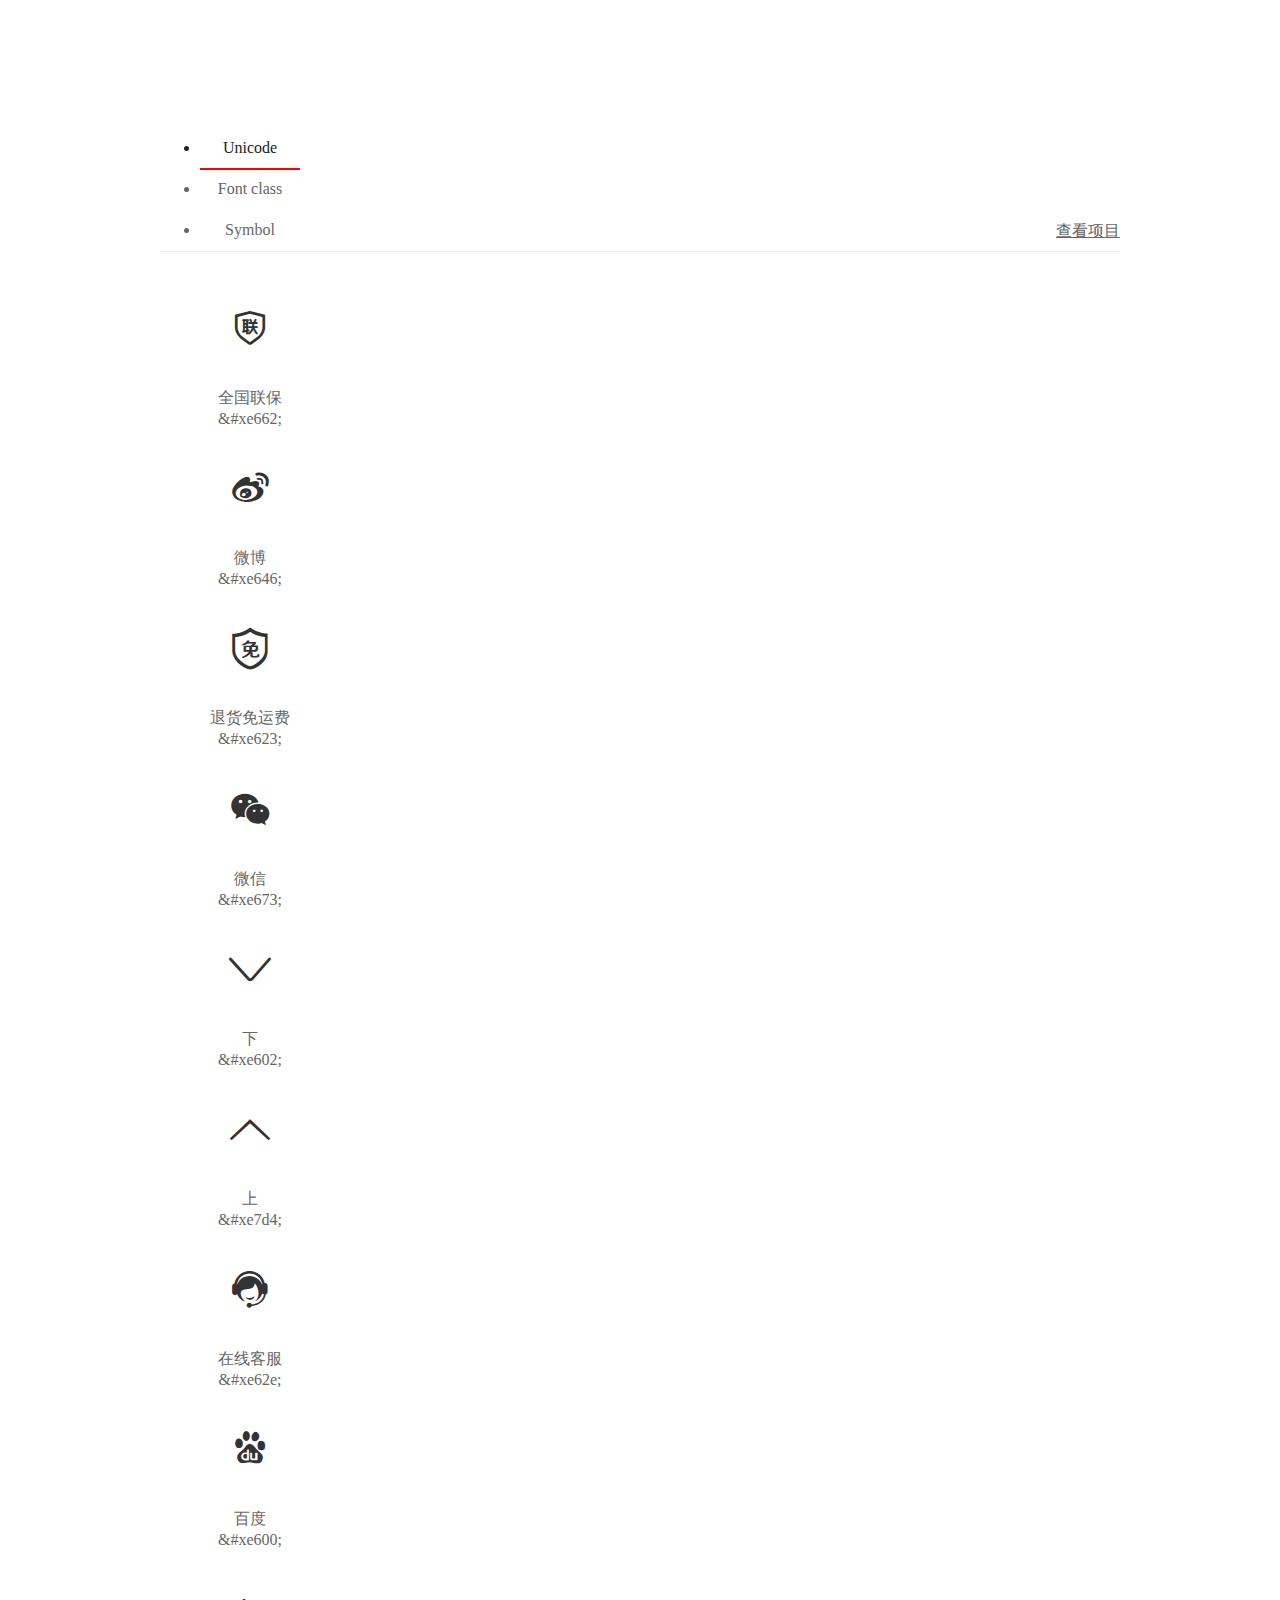
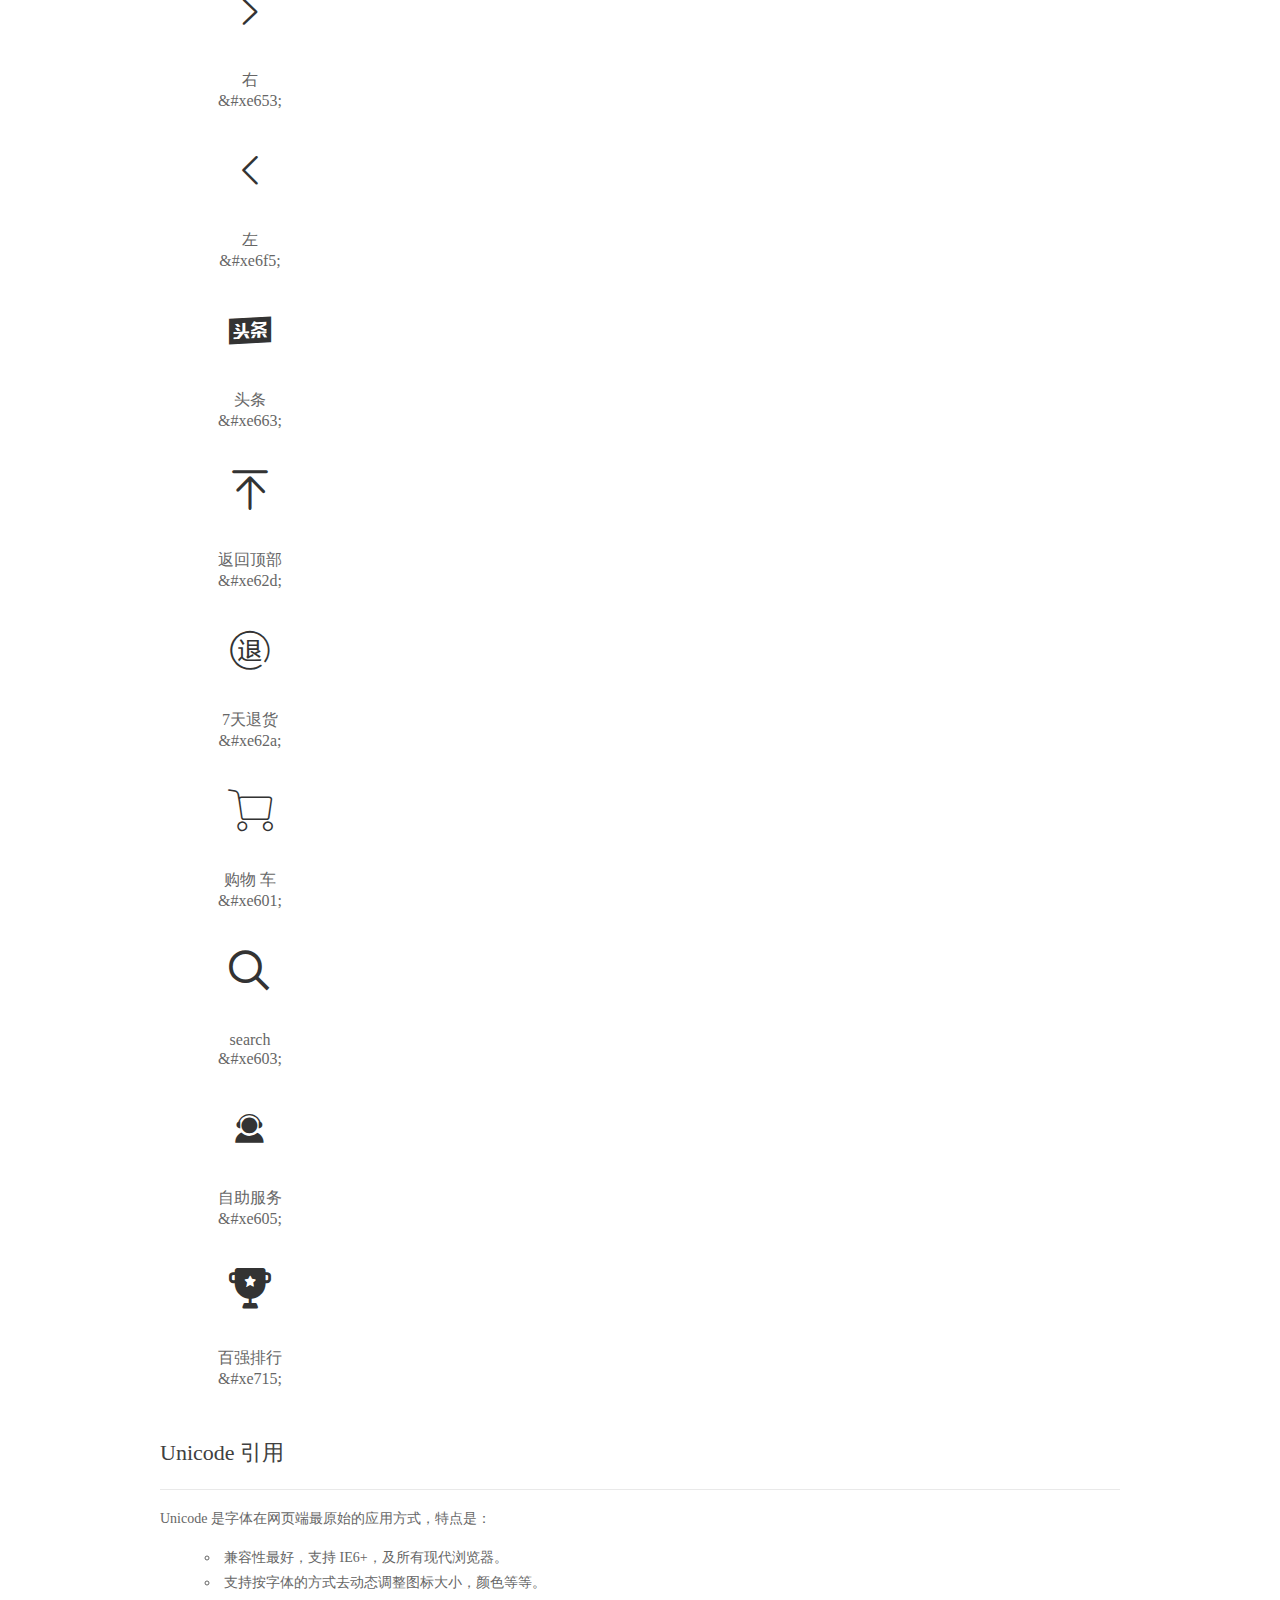
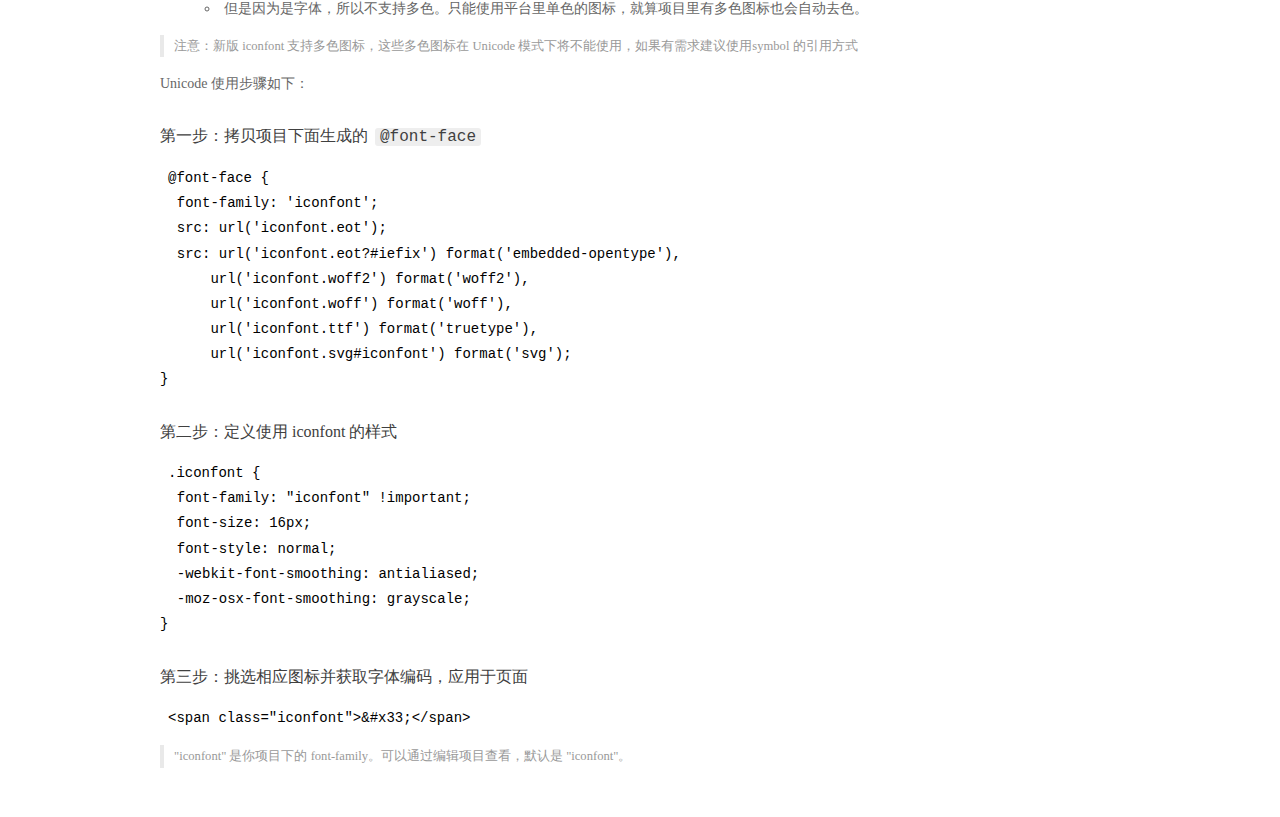
<file: fonts/demo_index.html>
<!DOCTYPE html>
<html>
<head>
  <meta charset="utf-8"/>
  <title>IconFont Demo</title>
  <link rel="shortcut icon" href="https://img.alicdn.com/tps/i4/TB1_oz6GVXXXXaFXpXXJDFnIXXX-64-64.ico" type="image/x-icon"/>
  <link rel="stylesheet" href="https://g.alicdn.com/thx/cube/1.3.2/cube.min.css">
  <link rel="stylesheet" href="demo.css">
  <link rel="stylesheet" href="iconfont.css">
  <script src="iconfont.js"></script>
  <!-- jQuery -->
  <script src="https://a1.alicdn.com/oss/uploads/2018/12/26/7bfddb60-08e8-11e9-9b04-53e73bb6408b.js"></script>
  <!-- 代码高亮 -->
  <script src="https://a1.alicdn.com/oss/uploads/2018/12/26/a3f714d0-08e6-11e9-8a15-ebf944d7534c.js"></script>
</head>
<body>
  <div class="main">
    <h1 class="logo"><a href="https://www.iconfont.cn/" title="iconfont 首页" target="_blank">&#xe86b;</a></h1>
    <div class="nav-tabs">
      <ul id="tabs" class="dib-box">
        <li class="dib active"><span>Unicode</span></li>
        <li class="dib"><span>Font class</span></li>
        <li class="dib"><span>Symbol</span></li>
      </ul>
      
      <a href="https://www.iconfont.cn/manage/index?manage_type=myprojects&projectId=2305744" target="_blank" class="nav-more">查看项目</a>
      
    </div>
    <div class="tab-container">
      <div class="content unicode" style="display: block;">
          <ul class="icon_lists dib-box">
          
            <li class="dib">
              <span class="icon iconfont">&#xe662;</span>
                <div class="name">全国联保</div>
                <div class="code-name">&amp;#xe662;</div>
              </li>
          
            <li class="dib">
              <span class="icon iconfont">&#xe646;</span>
                <div class="name">微博</div>
                <div class="code-name">&amp;#xe646;</div>
              </li>
          
            <li class="dib">
              <span class="icon iconfont">&#xe623;</span>
                <div class="name">退货免运费</div>
                <div class="code-name">&amp;#xe623;</div>
              </li>
          
            <li class="dib">
              <span class="icon iconfont">&#xe673;</span>
                <div class="name">微信</div>
                <div class="code-name">&amp;#xe673;</div>
              </li>
          
            <li class="dib">
              <span class="icon iconfont">&#xe602;</span>
                <div class="name">下</div>
                <div class="code-name">&amp;#xe602;</div>
              </li>
          
            <li class="dib">
              <span class="icon iconfont">&#xe7d4;</span>
                <div class="name">上</div>
                <div class="code-name">&amp;#xe7d4;</div>
              </li>
          
            <li class="dib">
              <span class="icon iconfont">&#xe62e;</span>
                <div class="name">在线客服</div>
                <div class="code-name">&amp;#xe62e;</div>
              </li>
          
            <li class="dib">
              <span class="icon iconfont">&#xe600;</span>
                <div class="name">百度</div>
                <div class="code-name">&amp;#xe600;</div>
              </li>
          
            <li class="dib">
              <span class="icon iconfont">&#xe653;</span>
                <div class="name">右</div>
                <div class="code-name">&amp;#xe653;</div>
              </li>
          
            <li class="dib">
              <span class="icon iconfont">&#xe6f5;</span>
                <div class="name">左</div>
                <div class="code-name">&amp;#xe6f5;</div>
              </li>
          
            <li class="dib">
              <span class="icon iconfont">&#xe663;</span>
                <div class="name">头条</div>
                <div class="code-name">&amp;#xe663;</div>
              </li>
          
            <li class="dib">
              <span class="icon iconfont">&#xe62d;</span>
                <div class="name">返回顶部</div>
                <div class="code-name">&amp;#xe62d;</div>
              </li>
          
            <li class="dib">
              <span class="icon iconfont">&#xe62a;</span>
                <div class="name">7天退货</div>
                <div class="code-name">&amp;#xe62a;</div>
              </li>
          
            <li class="dib">
              <span class="icon iconfont">&#xe601;</span>
                <div class="name">购物 车</div>
                <div class="code-name">&amp;#xe601;</div>
              </li>
          
            <li class="dib">
              <span class="icon iconfont">&#xe603;</span>
                <div class="name">search</div>
                <div class="code-name">&amp;#xe603;</div>
              </li>
          
            <li class="dib">
              <span class="icon iconfont">&#xe605;</span>
                <div class="name">自助服务</div>
                <div class="code-name">&amp;#xe605;</div>
              </li>
          
            <li class="dib">
              <span class="icon iconfont">&#xe715;</span>
                <div class="name">百强排行</div>
                <div class="code-name">&amp;#xe715;</div>
              </li>
          
          </ul>
          <div class="article markdown">
          <h2 id="unicode-">Unicode 引用</h2>
          <hr>

          <p>Unicode 是字体在网页端最原始的应用方式，特点是：</p>
          <ul>
            <li>兼容性最好，支持 IE6+，及所有现代浏览器。</li>
            <li>支持按字体的方式去动态调整图标大小，颜色等等。</li>
            <li>但是因为是字体，所以不支持多色。只能使用平台里单色的图标，就算项目里有多色图标也会自动去色。</li>
          </ul>
          <blockquote>
            <p>注意：新版 iconfont 支持多色图标，这些多色图标在 Unicode 模式下将不能使用，如果有需求建议使用symbol 的引用方式</p>
          </blockquote>
          <p>Unicode 使用步骤如下：</p>
          <h3 id="-font-face">第一步：拷贝项目下面生成的 <code>@font-face</code></h3>
<pre><code class="language-css"
>@font-face {
  font-family: 'iconfont';
  src: url('iconfont.eot');
  src: url('iconfont.eot?#iefix') format('embedded-opentype'),
      url('iconfont.woff2') format('woff2'),
      url('iconfont.woff') format('woff'),
      url('iconfont.ttf') format('truetype'),
      url('iconfont.svg#iconfont') format('svg');
}
</code></pre>
          <h3 id="-iconfont-">第二步：定义使用 iconfont 的样式</h3>
<pre><code class="language-css"
>.iconfont {
  font-family: "iconfont" !important;
  font-size: 16px;
  font-style: normal;
  -webkit-font-smoothing: antialiased;
  -moz-osx-font-smoothing: grayscale;
}
</code></pre>
          <h3 id="-">第三步：挑选相应图标并获取字体编码，应用于页面</h3>
<pre>
<code class="language-html"
>&lt;span class="iconfont"&gt;&amp;#x33;&lt;/span&gt;
</code></pre>
          <blockquote>
            <p>"iconfont" 是你项目下的 font-family。可以通过编辑项目查看，默认是 "iconfont"。</p>
          </blockquote>
          </div>
      </div>
      <div class="content font-class">
        <ul class="icon_lists dib-box">
          
          <li class="dib">
            <span class="icon iconfont icon-quanguolianbao"></span>
            <div class="name">
              全国联保
            </div>
            <div class="code-name">.icon-quanguolianbao
            </div>
          </li>
          
          <li class="dib">
            <span class="icon iconfont icon-weibo"></span>
            <div class="name">
              微博
            </div>
            <div class="code-name">.icon-weibo
            </div>
          </li>
          
          <li class="dib">
            <span class="icon iconfont icon-tuihuomianyunfei"></span>
            <div class="name">
              退货免运费
            </div>
            <div class="code-name">.icon-tuihuomianyunfei
            </div>
          </li>
          
          <li class="dib">
            <span class="icon iconfont icon-weixin"></span>
            <div class="name">
              微信
            </div>
            <div class="code-name">.icon-weixin
            </div>
          </li>
          
          <li class="dib">
            <span class="icon iconfont icon-xia"></span>
            <div class="name">
              下
            </div>
            <div class="code-name">.icon-xia
            </div>
          </li>
          
          <li class="dib">
            <span class="icon iconfont icon-shang"></span>
            <div class="name">
              上
            </div>
            <div class="code-name">.icon-shang
            </div>
          </li>
          
          <li class="dib">
            <span class="icon iconfont icon-kefu"></span>
            <div class="name">
              在线客服
            </div>
            <div class="code-name">.icon-kefu
            </div>
          </li>
          
          <li class="dib">
            <span class="icon iconfont icon-icon5"></span>
            <div class="name">
              百度
            </div>
            <div class="code-name">.icon-icon5
            </div>
          </li>
          
          <li class="dib">
            <span class="icon iconfont icon-right"></span>
            <div class="name">
              右
            </div>
            <div class="code-name">.icon-right
            </div>
          </li>
          
          <li class="dib">
            <span class="icon iconfont icon-zuo"></span>
            <div class="name">
              左
            </div>
            <div class="code-name">.icon-zuo
            </div>
          </li>
          
          <li class="dib">
            <span class="icon iconfont icon-toutiao"></span>
            <div class="name">
              头条
            </div>
            <div class="code-name">.icon-toutiao
            </div>
          </li>
          
          <li class="dib">
            <span class="icon iconfont icon-fanhuidingbu"></span>
            <div class="name">
              返回顶部
            </div>
            <div class="code-name">.icon-fanhuidingbu
            </div>
          </li>
          
          <li class="dib">
            <span class="icon iconfont icon-tiantuihuo"></span>
            <div class="name">
              7天退货
            </div>
            <div class="code-name">.icon-tiantuihuo
            </div>
          </li>
          
          <li class="dib">
            <span class="icon iconfont icon-gouwuche"></span>
            <div class="name">
              购物 车
            </div>
            <div class="code-name">.icon-gouwuche
            </div>
          </li>
          
          <li class="dib">
            <span class="icon iconfont icon--search"></span>
            <div class="name">
              search
            </div>
            <div class="code-name">.icon--search
            </div>
          </li>
          
          <li class="dib">
            <span class="icon iconfont icon-zizhufuwu"></span>
            <div class="name">
              自助服务
            </div>
            <div class="code-name">.icon-zizhufuwu
            </div>
          </li>
          
          <li class="dib">
            <span class="icon iconfont icon-baiqiangpaihang"></span>
            <div class="name">
              百强排行
            </div>
            <div class="code-name">.icon-baiqiangpaihang
            </div>
          </li>
          
        </ul>
        <div class="article markdown">
        <h2 id="font-class-">font-class 引用</h2>
        <hr>

        <p>font-class 是 Unicode 使用方式的一种变种，主要是解决 Unicode 书写不直观，语意不明确的问题。</p>
        <p>与 Unicode 使用方式相比，具有如下特点：</p>
        <ul>
          <li>兼容性良好，支持 IE8+，及所有现代浏览器。</li>
          <li>相比于 Unicode 语意明确，书写更直观。可以很容易分辨这个 icon 是什么。</li>
          <li>因为使用 class 来定义图标，所以当要替换图标时，只需要修改 class 里面的 Unicode 引用。</li>
          <li>不过因为本质上还是使用的字体，所以多色图标还是不支持的。</li>
        </ul>
        <p>使用步骤如下：</p>
        <h3 id="-fontclass-">第一步：引入项目下面生成的 fontclass 代码：</h3>
<pre><code class="language-html">&lt;link rel="stylesheet" href="./iconfont.css"&gt;
</code></pre>
        <h3 id="-">第二步：挑选相应图标并获取类名，应用于页面：</h3>
<pre><code class="language-html">&lt;span class="iconfont icon-xxx"&gt;&lt;/span&gt;
</code></pre>
        <blockquote>
          <p>"
            iconfont" 是你项目下的 font-family。可以通过编辑项目查看，默认是 "iconfont"。</p>
        </blockquote>
      </div>
      </div>
      <div class="content symbol">
          <ul class="icon_lists dib-box">
          
            <li class="dib">
                <svg class="icon svg-icon" aria-hidden="true">
                  <use xlink:href="#icon-quanguolianbao"></use>
                </svg>
                <div class="name">全国联保</div>
                <div class="code-name">#icon-quanguolianbao</div>
            </li>
          
            <li class="dib">
                <svg class="icon svg-icon" aria-hidden="true">
                  <use xlink:href="#icon-weibo"></use>
                </svg>
                <div class="name">微博</div>
                <div class="code-name">#icon-weibo</div>
            </li>
          
            <li class="dib">
                <svg class="icon svg-icon" aria-hidden="true">
                  <use xlink:href="#icon-tuihuomianyunfei"></use>
                </svg>
                <div class="name">退货免运费</div>
                <div class="code-name">#icon-tuihuomianyunfei</div>
            </li>
          
            <li class="dib">
                <svg class="icon svg-icon" aria-hidden="true">
                  <use xlink:href="#icon-weixin"></use>
                </svg>
                <div class="name">微信</div>
                <div class="code-name">#icon-weixin</div>
            </li>
          
            <li class="dib">
                <svg class="icon svg-icon" aria-hidden="true">
                  <use xlink:href="#icon-xia"></use>
                </svg>
                <div class="name">下</div>
                <div class="code-name">#icon-xia</div>
            </li>
          
            <li class="dib">
                <svg class="icon svg-icon" aria-hidden="true">
                  <use xlink:href="#icon-shang"></use>
                </svg>
                <div class="name">上</div>
                <div class="code-name">#icon-shang</div>
            </li>
          
            <li class="dib">
                <svg class="icon svg-icon" aria-hidden="true">
                  <use xlink:href="#icon-kefu"></use>
                </svg>
                <div class="name">在线客服</div>
                <div class="code-name">#icon-kefu</div>
            </li>
          
            <li class="dib">
                <svg class="icon svg-icon" aria-hidden="true">
                  <use xlink:href="#icon-icon5"></use>
                </svg>
                <div class="name">百度</div>
                <div class="code-name">#icon-icon5</div>
            </li>
          
            <li class="dib">
                <svg class="icon svg-icon" aria-hidden="true">
                  <use xlink:href="#icon-right"></use>
                </svg>
                <div class="name">右</div>
                <div class="code-name">#icon-right</div>
            </li>
          
            <li class="dib">
                <svg class="icon svg-icon" aria-hidden="true">
                  <use xlink:href="#icon-zuo"></use>
                </svg>
                <div class="name">左</div>
                <div class="code-name">#icon-zuo</div>
            </li>
          
            <li class="dib">
                <svg class="icon svg-icon" aria-hidden="true">
                  <use xlink:href="#icon-toutiao"></use>
                </svg>
                <div class="name">头条</div>
                <div class="code-name">#icon-toutiao</div>
            </li>
          
            <li class="dib">
                <svg class="icon svg-icon" aria-hidden="true">
                  <use xlink:href="#icon-fanhuidingbu"></use>
                </svg>
                <div class="name">返回顶部</div>
                <div class="code-name">#icon-fanhuidingbu</div>
            </li>
          
            <li class="dib">
                <svg class="icon svg-icon" aria-hidden="true">
                  <use xlink:href="#icon-tiantuihuo"></use>
                </svg>
                <div class="name">7天退货</div>
                <div class="code-name">#icon-tiantuihuo</div>
            </li>
          
            <li class="dib">
                <svg class="icon svg-icon" aria-hidden="true">
                  <use xlink:href="#icon-gouwuche"></use>
                </svg>
                <div class="name">购物 车</div>
                <div class="code-name">#icon-gouwuche</div>
            </li>
          
            <li class="dib">
                <svg class="icon svg-icon" aria-hidden="true">
                  <use xlink:href="#icon--search"></use>
                </svg>
                <div class="name">search</div>
                <div class="code-name">#icon--search</div>
            </li>
          
            <li class="dib">
                <svg class="icon svg-icon" aria-hidden="true">
                  <use xlink:href="#icon-zizhufuwu"></use>
                </svg>
                <div class="name">自助服务</div>
                <div class="code-name">#icon-zizhufuwu</div>
            </li>
          
            <li class="dib">
                <svg class="icon svg-icon" aria-hidden="true">
                  <use xlink:href="#icon-baiqiangpaihang"></use>
                </svg>
                <div class="name">百强排行</div>
                <div class="code-name">#icon-baiqiangpaihang</div>
            </li>
          
          </ul>
          <div class="article markdown">
          <h2 id="symbol-">Symbol 引用</h2>
          <hr>

          <p>这是一种全新的使用方式，应该说这才是未来的主流，也是平台目前推荐的用法。相关介绍可以参考这篇<a href="">文章</a>
            这种用法其实是做了一个 SVG 的集合，与另外两种相比具有如下特点：</p>
          <ul>
            <li>支持多色图标了，不再受单色限制。</li>
            <li>通过一些技巧，支持像字体那样，通过 <code>font-size</code>, <code>color</code> 来调整样式。</li>
            <li>兼容性较差，支持 IE9+，及现代浏览器。</li>
            <li>浏览器渲染 SVG 的性能一般，还不如 png。</li>
          </ul>
          <p>使用步骤如下：</p>
          <h3 id="-symbol-">第一步：引入项目下面生成的 symbol 代码：</h3>
<pre><code class="language-html">&lt;script src="./iconfont.js"&gt;&lt;/script&gt;
</code></pre>
          <h3 id="-css-">第二步：加入通用 CSS 代码（引入一次就行）：</h3>
<pre><code class="language-html">&lt;style&gt;
.icon {
  width: 1em;
  height: 1em;
  vertical-align: -0.15em;
  fill: currentColor;
  overflow: hidden;
}
&lt;/style&gt;
</code></pre>
          <h3 id="-">第三步：挑选相应图标并获取类名，应用于页面：</h3>
<pre><code class="language-html">&lt;svg class="icon" aria-hidden="true"&gt;
  &lt;use xlink:href="#icon-xxx"&gt;&lt;/use&gt;
&lt;/svg&gt;
</code></pre>
          </div>
      </div>

    </div>
  </div>
  <script>
  $(document).ready(function () {
      $('.tab-container .content:first').show()

      $('#tabs li').click(function (e) {
        var tabContent = $('.tab-container .content')
        var index = $(this).index()

        if ($(this).hasClass('active')) {
          return
        } else {
          $('#tabs li').removeClass('active')
          $(this).addClass('active')

          tabContent.hide().eq(index).fadeIn()
        }
      })
    })
  </script>
</body>
</html>
</file>
<file: css/common.css>
html, body, div, dl, dt, dd, ul, ol, li, h1, h2, h3, h4, h5, h6, pre, code, form, fieldset, legend, input, textarea, p, blockquote, th, td, hr, button, article, aside, details, figcaption, figure, footer, header, hgroup, menu, nav, section {
    margin: 0;
    padding: 0;
}

body, button, input, select, textarea, .font {
    font: 12px/1.5 "Helvetica Neue", Helvetica, Arial, "Microsoft Yahei", "Hiragino Sans GB", "Heiti SC", "WenQuanYi Micro Hei", sans-serif;
}

.layout {
    width: 1200px;
    margin: 0 auto;
}
.clearfix {
    clear: both;
}
a {
    text-decoration: none;
    color: #3a3a3a;
}

a:hover {
    text-decoration: none
}

:focus {
    outline: 0
}

ol, ul {
    list-style: none;
    cursor: pointer
}

.fl {
    float: left;
}

.fr {
    float: right;
}

img { /*图片基线对齐会产生间隙*/
    vertical-align: middle;
}

.hr-1, .hr-2, .hr-3, .hr-4, .hr-5, .hr-7, .hr-9, .hr-10, .hr-15, .hr-18, .hr-20, .hr-22, .hr-25, .hr-30, .hr-32.hr-35, .hr-40, .hr-45, .hr-50, .hr-55, .hr-60, .hr-65, .hr-70, .hr-75, .hr-80, .hr-85, .hr-90 {
    clear: both;
    font-size: 1px;
    line-height: 1px;
}

.relative {
    position: relative;
}
</file>
<file: css/index.css>
/*top-ad start*/
.top-banner {
    min-width: 1200px;
    height: 90px;
    margin: 0 auto;
    position: relative;
}

.top-banner-img {
    width: 100%;
}
.top-banner-img a {
    display: block;
    width: 100%;
    height: 100%;
    position: absolute;
    background-image: url(../img/ad-TopBanner.jpg);
    background-repeat: no-repeat;
    background-position: center;
}


.button-top-banner-close {
    width: 24px;
    height: 24px;
    position: absolute;
    right: 15px;
    top: 15px;
    font-size: 0;
    background: url(../img/icon/icon01.svg) no-repeat;
    background-position: -323px -84px;
}

/*top-ad end*/

/*捷径栏 end*/
.shortcut {
    min-width: 1200px;
    height: 36px;
    line-height: 36px;
    background-color: #2e2828;
    position: relative;
    z-index: 411;
}


.shortcut a {
    color: #afafaf;
}

.shortcut li {
    float: left;
    padding: 0 8px;
    position: relative;
}

.shortcut li:first-child {
    padding-left: 0;
}

.header {
    min-width: 1200px;
    height: 41px;
    padding: 18px 0 15px 0;
    background: #fff;
    position: relative;
    font-family: "Helvetica Neue", Helvetica, Arial, "Microsoft Yahei", "Hiragino Sans GB", "Heiti SC", "WenQuanYi Micro Hei", sans-serif;
    line-height: 1.5;
    box-shadow: 0 0 46px rgba(0, 0, 0, 0.03);
}

.logo {
    margin-right: 34px;
    position: relative;
    z-index: 1;
}

.logo img {
    height: 36px;
}

.search-bar {
    background: #fff;
    border-radius: 16px 16px 0 0;
    position: relative;
    margin-left: 80px;
}

.search-bar .search-bar-form {
    line-height: 1;
    width: 584px;
    height: 36px;
    background: #f0f0f0;
    border: 2px solid #050505;
    position: relative;
    z-index: 310;
}
.search-bar .search-bar-form button{
    width: 80px;
    height: 36px;
    color: #fff;
    font-size: 16px;
    cursor: pointer;
    background-color: #050505;
    position: relative;
}

.search-bar .search-bar-form .text {
    border: 0;
    color: #3a3a3a;
    width: 504px;
    text-indent: 15px;
    height: 30px;
    line-height: 30px;
    background: transparent;
    float: left;
}

.search-bar .search-bar-key {
    position: absolute;
    max-width: 161px;
    right: 85px;
    bottom: 10px;
    z-index: 311;
    white-space: nowrap;
    overflow: hidden;
}

.search-bar .search-bar-key a {
    color: #999;
    font-size: 12px;
    margin-right: 8px;
}

.search-bar .search-bar-key a:hover {
    color: #333;
}

.search-bar-history {
    background: #fff;
    width: 584px;
    position: absolute;
    top: 40px;
    line-height: 26px;
    z-index: 306;
    border: 2px solid #ccc;
    border-top: 0 none;
    box-shadow: 0 2px 36px 0 rgba(0, 0, 0, 0.07);
}

.search-bar-history .con {
    border-top: 1px solid #f2f2f5;
}

.search-bar-history label {
    font-size: 13px;
    color: #888;
}

.search-bar-history p {
    text-indent: 15px;
    height: 30px;
    line-height: 30px;
}

.search-bar-history ul {
    text-indent: 15px;
}

.search-bar-history ul li a {
    display: block;
    white-space: nowrap;
    text-overflow: ellipsis;
    overflow: hidden;
    color: #333;
    height: 30px;
    line-height: 30px;
}

.search-bar-history ul li:hover {
    background: #f0f0f0;
}
.shopping-cart{
    width: 91px;
    height: 34px;
    color: #f30213;
    border: 1px solid #DFDFDF;
    padding: 0 28px 0 19px;
    background: #F9F9F9;
    line-height: 34px;
    position: relative;
}
.shopping-cart i{
    width: 14px;
    height: 14px;
}
.shopping-cart .shoping-count {
    position: absolute;
    top: 7px;
    left: 105px;
    display: inline-block;

    padding: 1px;
    font-size: 12px;
    line-height: 14px;
    letter-spacing: -1px;
    color: #fff;
    background-color: #da1026;
    border-radius: 7px;
    min-width: 14px;
    text-align: center;
}

/*捷径栏 end*/

/*导航 start*/
.naver-main .layout {
    position: relative;
    z-index: 410;
}

.category {
    position: absolute;
    left: 0;
    top: 18px;
    width: 200px;
}

.category .category-list {
    position: relative;
    height: 440px;
    box-shadow: 0 0 28px rgba(0, 0, 0, 0.08);
    background: rgba(255, 255, 255, 0.95);
    border-radius: 10px;
    display: table;
    cursor: pointer;
}

.category .category-item {
    /*display: table-row;!*margin和padding会失效*!*/
    font-size: 16px;
    color: #848484;

}

.category .category-info {
    padding: 10px 0 10px 16px;
    width: 184px;
    position: relative;
    cursor: pointer;
}

.category .category-info:hover {

}

.category .category-info a {
    color: #3a3a3a;
}

/*导航 end*/

/*轮播图 start*/
.hot-board {
    min-width: 1200px;
    height: 550px;
    position: relative;
}

.slider {
    width: 1200px;
    min-width: 1200px;
    height: 550px;
    /* margin: 0 auto;
    position: relative;
    left: -360px; */
}

.slider ul{
    width: 100%;
    height: 100%;
}
.slider li {
    width: 100%;
    height: 100%;
    position: absolute;
    display: none;
}

.slider li:first-child {
    display: block;
}
.slider li a {
    display: block;
    width: 100%;
    height: 100%;
    background-image: url(../img/RollPic/39470921590612907493.jpg);
    background-repeat: no-repeat;
    background-position: center;
}
.slider li:nth-child(2) a{
    background-image: url(../img/RollPic/17714690490619641771.jpg);
}
.slider li:nth-child(3) a{
    background-image: url(../img/RollPic/38871921590612917883.jpg);
}
.slider li:nth-child(4) a{
    background-image: url(../img/RollPic/31592113490611129513.jpg);
}
.slider li:nth-child(5) a{
    background-image: url(../img/RollPic/61819585590618591816.jpg);
}
.slider li:nth-child(6) a{
    background-image: url(../img/RollPic/02139013490611093120.jpg);
}
.slider li a img{
    width: 100%;
    height: 100%;
}


.arrow {
    display: block;
}

.arrow-left,
.arrow-right {
    font-family: "SimSun", "宋体";
    width: 80px;
    height: 80px;
    background: url(../img/icon/icon01.svg) no-repeat;
    position: absolute;
    top: 50%;
    margin-top: -30px;
    margin-left: 200px;
    cursor: pointer;
    z-index: 3;
}

.arrow-left {
    left: 20%;
    background-position: 0 -72px;
    right: auto;
}

.arrow-left:hover {
    background-position: -240px -72px;
}

.arrow-right {
    right: 15%;
    background-position: -80px -72px;
    left: auto;
}

.arrow-right:hover {
    background-position: -160px -72px;
}

.hot-board .mask {
    text-align: center;
    width: 100%;
    min-width: 1200px;
    height: 72px;
    display: block;
    position: absolute;
    bottom: 0;
    z-index: 1;
}

.hot-board .mask span {
    width: 100%;
    min-width: 1200px;
    height: 72px;
    display: block;
    background: url(../img/RollPic/bg-slide.png) no-repeat;
    background-size: 100% 72px;
}
.ec-slider-nav-1 {
    position: absolute;
    right: 40%;
    bottom: 85px;
}
.ec-slider-nav-1 span {
    width: 10px;
    height: 10px;
    border: 1px solid #FFF;
    border-radius: 10px;
    display: inline-block;
    color: #fff;
    background-color: transparent;
    text-align: center;
    line-height: 10px;
    cursor: default;
    *zoom: 1;
    margin-left: 10px;
}
.ec-slider-nav-1 span.current{
    background-color: #fff;
}
    /*轮播图 end*/
/*好货 start*/
.index-channel-floor .home-channel-floor .h {
    margin: 27px 0 12px;
}

.index-channel-floor .h .channel-title {
    font-size: 26px;
    color: #333;
}

.index-channel-floor .h .channel-nav {
    margin-left: 28px;
    max-width: 950px;
    height: 32px;
    overflow: hidden;
}

.index-channel-floor .h .channel-nav a {
    font-size: 14px;
    color: #999;
    margin-left: 0;
    margin-right: 24px;
    line-height: 32px;
}

.home-channel-floor .channel-nav li {
    float: left;
    font-size: 12px;
}

.index-channel-floor .channel-more {
    height: 32px;
}

.index-channel-floor .h .channel-more a {
    font-size: 14px;
    color: #333;
    padding-right: 10px;
}

.index-channel-floor .h .channel-nav a:hover {
    color: #cb242b;
}

.index-channel-floor .channel-more a:after {
    content: "";
    display: inline-block;
    width: 18px;
    height: 14px;
    background: url(../img/icon/icon03.svg) no-repeat;
    background-position: -48px 0;
    position: relative;
    top: 2px;
}

.index-channel-floor .goods-list .grid-items {
    height: 290px;
    width: 230px;
    background: #fff;
    border-radius: 10px;
    margin-left: 12px;
    margin-bottom: 12px;
    margin-top: 20px;
    float: left;
    position: relative;
}

.index-channel-floor .goods-list .grid-items:first-child {
    margin-left: -50px;
}

.index-channel-floor .grid-items .thumb {
    display: inline-block;
    height: 100%;
    width: 100%;
    text-align: center;
}

.index-channel-floor .grid-items img {
    width: 230px;
    height: 290px;
    border-radius: 10px;
}

.index-channel-floor .b .grid-items .grid-title {
    width: 210px;
    display: block;
    margin: 0 auto;
    padding: 0;
    margin-top: 12px;
    height: 21px;
    font-size: 14px;
    font-weight: 400;
    color: #3a3a3a;
    line-height: 21px;
    overflow: hidden;
    text-overflow: ellipsis;
    white-space: nowrap;
    vertical-align: bottom;
}

.index-channel-floor .goods-list .grid-items .grid-img {
    width: 150px;
    height: 150px;
    margin: 35px auto 0;
}

.index-channel-floor .b .grid-items .grid-img img {
    width: 150px;
    height: 150px;
}

.index-channel-floor .b .grid-items .grid-desc {
    color: #777;
    line-height: 18px;
    padding: 0 10px;
    margin: 2px 20px 7px;
}

.index-channel-floor .b .grid-items .grid-price {
    color: #d0021b;
    line-height: 21px;
    margin-bottom: 0;
    font-size: 14px;
    font-weight: 400;
    margin: 0 20px 20px;
    overflow: hidden;
    text-overflow: ellipsis;
    white-space: nowrap;
}

.index-channel-floor .goods-list .grid-items .grid-tips {
    width: 100%;
    height: 48px;
    position: absolute;
    top: 0;
    left: 0;
    right: 49px;
    z-index: 2;
}

.hr-60 {
    height: 60px;
}

/*好货 end*/

/*footer start*/
/*  slogam start*/
.service-container, .slogan-container, .bottom-container {
    background: #f9f9f9;
    width: 100%;
    min-width: 1200px;
}

.slogan {
    padding: 22px 0 20px;
    width: 1200px;
    margin: 0 auto;
}

.slogan li:first-child {
    padding-right: 120px;
}

.slogan li {
    display: table-cell;
    font-size: 18px;
    color: #333;
    height: 40px;
    text-align: center;
    vertical-align: middle;
}

.slogan li {
    padding-right: 120px;
}

.slogan li:last-child {
    padding-right: 0;
}

.slogan li i {
    display: inline-block;
    vertical-align: middle;
    width: 40px;
    height: 40px;
    margin-right: 15px;
    background: url(../img/icon/icon01.svg) no-repeat;
}

.slogan .s1 i {
    background-position: -74px 0;
}

.slogan .s2 i {
    background-position: -154px 0;
}

.slogan .s3 i {
    background-position: -194px 0;
}

.slogan .s4 i {
    background-position: -114px 0;
}

/*  slogam end*/
/*  service start*/
.service {
    border-top: 1px solid #e5e5e5;
    border-bottom: 1px solid #e5e5e5;
    padding: 23px 0 24px;
    width: 1200px;
    margin: 0 auto;
}

.service:after {
    clear: both;
}

.service:before, .service:after {
    content: "";
    display: table;
}

.service .service-l {
    width: 920px;
    height: 155px;
    padding-top: 5px;
    border-right: 1px solid #e5e5e5;
}

.service .service-r {
    width: 278px;
    min-height: 160px;
    margin-top: 2px;
    text-align: center;
}

.service dl {
    float: left;
}

.service dt {
    font-size: 14px;
    color: #3a3a3a;
}

.service dt .title {
    font-size: 14px !important;
    padding-bottom: 7px;
    color: #333;
    display: block;
    border-left: none;
    padding-left: 0;
    line-height: 1.5 !important;
    margin-bottom: 0 !important;
}

.service dt .button {
    position: absolute;
    left: 62px;
    bottom: 5px;
}

.service dd li {
    line-height: 22px;
    color: #777;
}

.service dd a {
    color: #777;
}

.service dd a:hover {
    color: #ca141d;
    text-decoration: none;
}

.service .service-l dl {
    width: 16.66667%;
}

.service .service-r {
    width: 278px;
    min-height: 160px;
    margin-top: 2px;
    text-align: center;
}

.service .service-r .s7 {
    width: 279px;
}

.service .service-r .title {
    font-size: 24px;
    color: #575757;
    font-weight: bold;
}

.service dl.s7 .title {
    font-size: 24px !important;
    padding: 0;
    line-height: 24px;
}

.service .service-r .s7 dd {
    font-size: 14px;
    color: #333;
}

.service .s7 dd li a {
    color: #575757;
}

.service dd a.service-btn {
    color: #fff;
}

.service-btn {
    display: block;
    width: 170px;
    height: 34px;
    padding: 0;
    margin: 0 auto;
    margin-top: 10px;
    font-size: 14px;
    line-height: 34px;
    background: #333;
    cursor: pointer;
    border-radius: 17px;
}

.service-btn i {
    display: inline-block;
    height: 20px;
    width: 20px;
    margin-right: 6px;
    vertical-align: middle;
    position: relative;
    top: -1px;
}

.service-btn i:before {
    content: "";
    display: inline-block;
    width: 20px;
    height: 20px;
    background: url(../img/icon/icon03.svg) no-repeat;
    background-position: -106px 0;
    position: relative;
    top: -2px;
}

.service-code {
    float: left;
    width: 250px;
    margin-top: 26px;
    margin-left: 40px;
}

.service-code h2 {
    font-size: 14px;
    color: #333;
    float: left;
}

.service-code ul {
    float: left;
    margin-left: 3px;
}

.service-code li {
    width: 24px;
    height: 24px;
    margin-right: 11px;
    position: relative;
    float: left;
}

.service-code li a {
    display: block;
    width: 24px;
    height: 24px;
    text-indent: -999px;
    overflow: hidden;
    background: url(../img/icon/icon03.svg) no-repeat;
}

.service-code li:first-child a {
    background-position: -126px 0;
}

.service-code li:first-child + li a {
    background-position: -150px 0;
}

.service-code li:first-child + li + li a {
    background-position: -174px 0;
}

.service-code li:first-child + li + li + li a {
    background-position: 0 -36px;
}

.service-code li:first-child a:hover {
    background-position: -126px -24px;
}

.service-code li .service-code-img {
    display: none;
    position: absolute;
    top: 30px;
    left: -50px;
    background: #fff;
    width: 120px;
    height: 120px;
    box-shadow: 0 1px 5px rgba(158, 158, 158, 0.6);
}

.service-code li .service-code-img img {
    width: 108px;
    height: 108px;
    vertical-align: top;
    margin: 6px;
}

/*  service end*/
/*  button start*/
.Mod-copyright {
    color: #777;
    padding: 20px;
    text-align: center
}
.Mod-copyright ul.helpLink li {
    list-style-type: none;
    display: inline-block;
    _zoom: 1;
    *display: inline
}

.Mod-copyright ul.helpLink li .space {
    border-left: 1px solid #666
}
.space {
    width: 1px;
    height: 13px;
    background: #666;
    margin: 8px 10px;
}
/*  button end*/
/*footer end*/
</file>
<file: fonts/iconfont.css>
@font-face {font-family: "iconfont";
  src: url('iconfont.eot?t=1609653931275'); /* IE9 */
  src: url('iconfont.eot?t=1609653931275#iefix') format('embedded-opentype'), /* IE6-IE8 */
  url('[data-uri]') format('woff2'),
  url('iconfont.woff?t=1609653931275') format('woff'),
  url('iconfont.ttf?t=1609653931275') format('truetype'), /* chrome, firefox, opera, Safari, Android, iOS 4.2+ */
  url('iconfont.svg?t=1609653931275#iconfont') format('svg'); /* iOS 4.1- */
}

.iconfont {
  font-family: "iconfont" !important;
  font-size: 16px;
  font-style: normal;
  -webkit-font-smoothing: antialiased;
  -moz-osx-font-smoothing: grayscale;
}

.icon-quanguolianbao:before {
  content: "\e662";
}

.icon-weibo:before {
  content: "\e646";
}

.icon-tuihuomianyunfei:before {
  content: "\e623";
}

.icon-weixin:before {
  content: "\e673";
}

.icon-xia:before {
  content: "\e602";
}

.icon-shang:before {
  content: "\e7d4";
}

.icon-kefu:before {
  content: "\e62e";
}

.icon-icon5:before {
  content: "\e600";
}

.icon-right:before {
  content: "\e653";
}

.icon-zuo:before {
  content: "\e6f5";
}

.icon-toutiao:before {
  content: "\e663";
}

.icon-fanhuidingbu:before {
  content: "\e62d";
}

.icon-tiantuihuo:before {
  content: "\e62a";
}

.icon-gouwuche:before {
  content: "\e601";
}

.icon--search:before {
  content: "\e603";
}

.icon-zizhufuwu:before {
  content: "\e605";
}

.icon-baiqiangpaihang:before {
  content: "\e715";
}
</file>
<file: css/pages-list.css>
.main {
	margin: 10px 0
}

em,
i {
	font-style: normal
}

.bread,
.selector,
.type-wrap,
.value {
	overflow: hidden
}

.bread,
.selector,
.details,
.hot-sale {
	margin: 0
}

.hot-sale,
.selector,
.filter {
	border: 1px solid #ddd
}

.key {
	padding: 10px 0px 0 15px
}

.type-wrap ul li {
	float: left;
	list-style-type: none
}

.sui-btn {
	border-radius: 0
}

.bread .sui-breadcrumb {
	padding: 3px 5px 3px 15px;
	margin: 0;
}
.sui-breadcrumb>li+li:after {
    content: "";
    padding: 0 5px;
    color: #ccc;
}
.tags-choose {
	list-style: none;
	padding: 3px 5px;
	overflow: hidden;
    float: left;
}
.tags-choose .tag {
	float: left;
	color: #555;
    border: 1px solid #ccc;
    padding: 0px 5px 1px;
    margin-right: 5px;
}
.tags-choose .tag .icon-tb-close {
	padding-left: 4px;
	color: #8c8c8c;
	cursor: pointer;
}
.bread .sui-form {
	margin: 2px 10px 10px 0;
}
.type-wrap {
	margin: 0;
	position: relative;
	border-top: 1px solid #ddd
}

.type-wrap:first-child {
	border-top: 0
}

.type-wrap .key {
	width: 110px;
	background: #f1f1f1;
	line-height: 26px;
	text-align: left;
}

.logo .brand {
	padding-bottom: 87px
}

.type-wrap .value {
	padding: 10px 0 0 15px;
	color: #333

}

.type-wrap .logos {
	margin-left: 120px;
	padding-right: 90px
}

.type-wrap .ext {
	position: absolute;
	top: 10px;
	right: 10px
}

.ext .sui-btn {
	padding: 0 10px;
	background: #fff
}

.ext a {
	color: #666
}

ul.type-list li {
	margin-right: 30px;
	line-height: 26px;
}

ul.type-list li a {
	cursor: pointer;
	color: #555;
	padding: 2px;
	text-decoration: none
}

ul.type-list li a.redhover {
	background: #C81623;
	color: #fff;
	padding: 2px;
	text-decoration: none
}

ul.type-list li a.grayhover {
	color: #555
}

ul.logo-list li {
	border: 1px solid #E4E4E4;
	margin: -1px -1px 0 0;
	width: 105px
}

.filter {
	background: #F1F1F1
}

.sui-navbar {
	margin-bottom: 0
}

.sui-navbar .navbar-inner {
	padding-left: 0;
	border-radius: 0
}

.sui-navbar .sui-nav>.active>a {
	background: #c81623;
	color: #fff
}

.goods-list {
	margin: 20px 0
}

.goods-list ul li {
	margin-top: 10px;
	line-height: 28px
}

.goods-list ul li:hover {
	box-shadow: 0 0 10px 2px #ededed
}

.goods-list .p-img {
	width: 215px;
	height: 255px
}

.p-img,
.price,
.attr,
.cu,
.commit,
.operate {
	padding-left: 15px
}

.attr,
.cu,
.commit {
	height: 22px
}

.price {
	font-size: 18px;
	color: #c81623
}

.price i {
	margin-left: -5px
}

.cu span {
	background: #c81623;
	color: #fff;
	padding: 3px;
	margin-right: 3px
}

.operate {
	padding: 12px 15px
}

.page {
	width: 733px;
	height: 66px;
	overflow: hidden
}

.sui-pagination div {
	float: right;
	width: 241px
}

.sui-pagination ul {
	display: inline-block;
	*display: inline;
	*zoom: 1;
	width: 490px;
	float: left
}

.sui-pagination ul>.active>a {
	background-color: #fff;
	color: #c81623;
	border-color: #fff;
	cursor: default
}

.sui-pagination ul>.active>a:hover {
	background: #ccc;
	border: 1px solid #ddd
}

.sui-pagination ul>li {
	display: inline-block;
	*display: inline;
	*zoom: 1
}

.pagination-large ul>li>a,
.pagination-large ul>li>span {
	padding: 9px 18px;
	color: #333
}

.sui-pagination ul>li>a:hover {
	background: #ccc;
	border: 1px solid #ddd
}

.sui-pagination ul>.dotted>span,
.sui-pagination ul>.dotted>a {
	border: 0
}

.pagination-large div .page-num {
	padding: 9px 18px
}

.pagination-large div .page-num+.page-confirm {
	padding: 7px 16px;
	color: #666;
	background-color: #f6f6f6;
	border: 1px solid #ddd
}

.sui-pagination div {
	display: inline-block;
	*display: inline;
	*zoom: 1
}

.hot-sale .hot-list {
	padding: 15px
}

.hot-sale .title {
	border-bottom: 1px solid #ddd;
	background: #f1f1f1;
	color: #333;
	margin: 0;
	padding: 5px 0 5px 15px
}
</file>
<file: fonts/demo.css>
/* Logo 字体 */
@font-face {
  font-family: "iconfont logo";
  src: url('https://at.alicdn.com/t/font_985780_km7mi63cihi.eot?t=1545807318834');
  src: url('https://at.alicdn.com/t/font_985780_km7mi63cihi.eot?t=1545807318834#iefix') format('embedded-opentype'),
    url('https://at.alicdn.com/t/font_985780_km7mi63cihi.woff?t=1545807318834') format('woff'),
    url('https://at.alicdn.com/t/font_985780_km7mi63cihi.ttf?t=1545807318834') format('truetype'),
    url('https://at.alicdn.com/t/font_985780_km7mi63cihi.svg?t=1545807318834#iconfont') format('svg');
}

.logo {
  font-family: "iconfont logo";
  font-size: 160px;
  font-style: normal;
  -webkit-font-smoothing: antialiased;
  -moz-osx-font-smoothing: grayscale;
}

/* tabs */
.nav-tabs {
  position: relative;
}

.nav-tabs .nav-more {
  position: absolute;
  right: 0;
  bottom: 0;
  height: 42px;
  line-height: 42px;
  color: #666;
}

#tabs {
  border-bottom: 1px solid #eee;
}

#tabs li {
  cursor: pointer;
  width: 100px;
  height: 40px;
  line-height: 40px;
  text-align: center;
  font-size: 16px;
  border-bottom: 2px solid transparent;
  position: relative;
  z-index: 1;
  margin-bottom: -1px;
  color: #666;
}


#tabs .active {
  border-bottom-color: #f00;
  color: #222;
}

.tab-container .content {
  display: none;
}

/* 页面布局 */
.main {
  padding: 30px 100px;
  width: 960px;
  margin: 0 auto;
}

.main .logo {
  color: #333;
  text-align: left;
  margin-bottom: 30px;
  line-height: 1;
  height: 110px;
  margin-top: -50px;
  overflow: hidden;
  *zoom: 1;
}

.main .logo a {
  font-size: 160px;
  color: #333;
}

.helps {
  margin-top: 40px;
}

.helps pre {
  padding: 20px;
  margin: 10px 0;
  border: solid 1px #e7e1cd;
  background-color: #fffdef;
  overflow: auto;
}

.icon_lists {
  width: 100% !important;
  overflow: hidden;
  *zoom: 1;
}

.icon_lists li {
  width: 100px;
  margin-bottom: 10px;
  margin-right: 20px;
  text-align: center;
  list-style: none !important;
  cursor: default;
}

.icon_lists li .code-name {
  line-height: 1.2;
}

.icon_lists .icon {
  display: block;
  height: 100px;
  line-height: 100px;
  font-size: 42px;
  margin: 10px auto;
  color: #333;
  -webkit-transition: font-size 0.25s linear, width 0.25s linear;
  -moz-transition: font-size 0.25s linear, width 0.25s linear;
  transition: font-size 0.25s linear, width 0.25s linear;
}

.icon_lists .icon:hover {
  font-size: 100px;
}

.icon_lists .svg-icon {
  /* 通过设置 font-size 来改变图标大小 */
  width: 1em;
  /* 图标和文字相邻时，垂直对齐 */
  vertical-align: -0.15em;
  /* 通过设置 color 来改变 SVG 的颜色/fill */
  fill: currentColor;
  /* path 和 stroke 溢出 viewBox 部分在 IE 下会显示
      normalize.css 中也包含这行 */
  overflow: hidden;
}

.icon_lists li .name,
.icon_lists li .code-name {
  color: #666;
}

/* markdown 样式 */
.markdown {
  color: #666;
  font-size: 14px;
  line-height: 1.8;
}

.highlight {
  line-height: 1.5;
}

.markdown img {
  vertical-align: middle;
  max-width: 100%;
}

.markdown h1 {
  color: #404040;
  font-weight: 500;
  line-height: 40px;
  margin-bottom: 24px;
}

.markdown h2,
.markdown h3,
.markdown h4,
.markdown h5,
.markdown h6 {
  color: #404040;
  margin: 1.6em 0 0.6em 0;
  font-weight: 500;
  clear: both;
}

.markdown h1 {
  font-size: 28px;
}

.markdown h2 {
  font-size: 22px;
}

.markdown h3 {
  font-size: 16px;
}

.markdown h4 {
  font-size: 14px;
}

.markdown h5 {
  font-size: 12px;
}

.markdown h6 {
  font-size: 12px;
}

.markdown hr {
  height: 1px;
  border: 0;
  background: #e9e9e9;
  margin: 16px 0;
  clear: both;
}

.markdown p {
  margin: 1em 0;
}

.markdown>p,
.markdown>blockquote,
.markdown>.highlight,
.markdown>ol,
.markdown>ul {
  width: 80%;
}

.markdown ul>li {
  list-style: circle;
}

.markdown>ul li,
.markdown blockquote ul>li {
  margin-left: 20px;
  padding-left: 4px;
}

.markdown>ul li p,
.markdown>ol li p {
  margin: 0.6em 0;
}

.markdown ol>li {
  list-style: decimal;
}

.markdown>ol li,
.markdown blockquote ol>li {
  margin-left: 20px;
  padding-left: 4px;
}

.markdown code {
  margin: 0 3px;
  padding: 0 5px;
  background: #eee;
  border-radius: 3px;
}

.markdown strong,
.markdown b {
  font-weight: 600;
}

.markdown>table {
  border-collapse: collapse;
  border-spacing: 0px;
  empty-cells: show;
  border: 1px solid #e9e9e9;
  width: 95%;
  margin-bottom: 24px;
}

.markdown>table th {
  white-space: nowrap;
  color: #333;
  font-weight: 600;
}

.markdown>table th,
.markdown>table td {
  border: 1px solid #e9e9e9;
  padding: 8px 16px;
  text-align: left;
}

.markdown>table th {
  background: #F7F7F7;
}

.markdown blockquote {
  font-size: 90%;
  color: #999;
  border-left: 4px solid #e9e9e9;
  padding-left: 0.8em;
  margin: 1em 0;
}

.markdown blockquote p {
  margin: 0;
}

.markdown .anchor {
  opacity: 0;
  transition: opacity 0.3s ease;
  margin-left: 8px;
}

.markdown .waiting {
  color: #ccc;
}

.markdown h1:hover .anchor,
.markdown h2:hover .anchor,
.markdown h3:hover .anchor,
.markdown h4:hover .anchor,
.markdown h5:hover .anchor,
.markdown h6:hover .anchor {
  opacity: 1;
  display: inline-block;
}

.markdown>br,
.markdown>p>br {
  clear: both;
}


.hljs {
  display: block;
  background: white;
  padding: 0.5em;
  color: #333333;
  overflow-x: auto;
}

.hljs-comment,
.hljs-meta {
  color: #969896;
}

.hljs-string,
.hljs-variable,
.hljs-template-variable,
.hljs-strong,
.hljs-emphasis,
.hljs-quote {
  color: #df5000;
}

.hljs-keyword,
.hljs-selector-tag,
.hljs-type {
  color: #a71d5d;
}

.hljs-literal,
.hljs-symbol,
.hljs-bullet,
.hljs-attribute {
  color: #0086b3;
}

.hljs-section,
.hljs-name {
  color: #63a35c;
}

.hljs-tag {
  color: #333333;
}

.hljs-title,
.hljs-attr,
.hljs-selector-id,
.hljs-selector-class,
.hljs-selector-attr,
.hljs-selector-pseudo {
  color: #795da3;
}

.hljs-addition {
  color: #55a532;
  background-color: #eaffea;
}

.hljs-deletion {
  color: #bd2c00;
  background-color: #ffecec;
}

.hljs-link {
  text-decoration: underline;
}

/* 代码高亮 */
/* PrismJS 1.15.0
https://prismjs.com/download.html#themes=prism&languages=markup+css+clike+javascript */
/**
 * prism.js default theme for JavaScript, CSS and HTML
 * Based on dabblet (http://dabblet.com)
 * @author Lea Verou
 */
code[class*="language-"],
pre[class*="language-"] {
  color: black;
  background: none;
  text-shadow: 0 1px white;
  font-family: Consolas, Monaco, 'Andale Mono', 'Ubuntu Mono', monospace;
  text-align: left;
  white-space: pre;
  word-spacing: normal;
  word-break: normal;
  word-wrap: normal;
  line-height: 1.5;

  -moz-tab-size: 4;
  -o-tab-size: 4;
  tab-size: 4;

  -webkit-hyphens: none;
  -moz-hyphens: none;
  -ms-hyphens: none;
  hyphens: none;
}

pre[class*="language-"]::-moz-selection,
pre[class*="language-"] ::-moz-selection,
code[class*="language-"]::-moz-selection,
code[class*="language-"] ::-moz-selection {
  text-shadow: none;
  background: #b3d4fc;
}

pre[class*="language-"]::selection,
pre[class*="language-"] ::selection,
code[class*="language-"]::selection,
code[class*="language-"] ::selection {
  text-shadow: none;
  background: #b3d4fc;
}

@media print {

  code[class*="language-"],
  pre[class*="language-"] {
    text-shadow: none;
  }
}

/* Code blocks */
pre[class*="language-"] {
  padding: 1em;
  margin: .5em 0;
  overflow: auto;
}

:not(pre)>code[class*="language-"],
pre[class*="language-"] {
  background: #f5f2f0;
}

/* Inline code */
:not(pre)>code[class*="language-"] {
  padding: .1em;
  border-radius: .3em;
  white-space: normal;
}

.token.comment,
.token.prolog,
.token.doctype,
.token.cdata {
  color: slategray;
}

.token.punctuation {
  color: #999;
}

.namespace {
  opacity: .7;
}

.token.property,
.token.tag,
.token.boolean,
.token.number,
.token.constant,
.token.symbol,
.token.deleted {
  color: #905;
}

.token.selector,
.token.attr-name,
.token.string,
.token.char,
.token.builtin,
.token.inserted {
  color: #690;
}

.token.operator,
.token.entity,
.token.url,
.language-css .token.string,
.style .token.string {
  color: #9a6e3a;
  background: hsla(0, 0%, 100%, .5);
}

.token.atrule,
.token.attr-value,
.token.keyword {
  color: #07a;
}

.token.function,
.token.class-name {
  color: #DD4A68;
}

.token.regex,
.token.important,
.token.variable {
  color: #e90;
}

.token.important,
.token.bold {
  font-weight: bold;
}

.token.italic {
  font-style: italic;
}

.token.entity {
  cursor: help;
}
</file>
